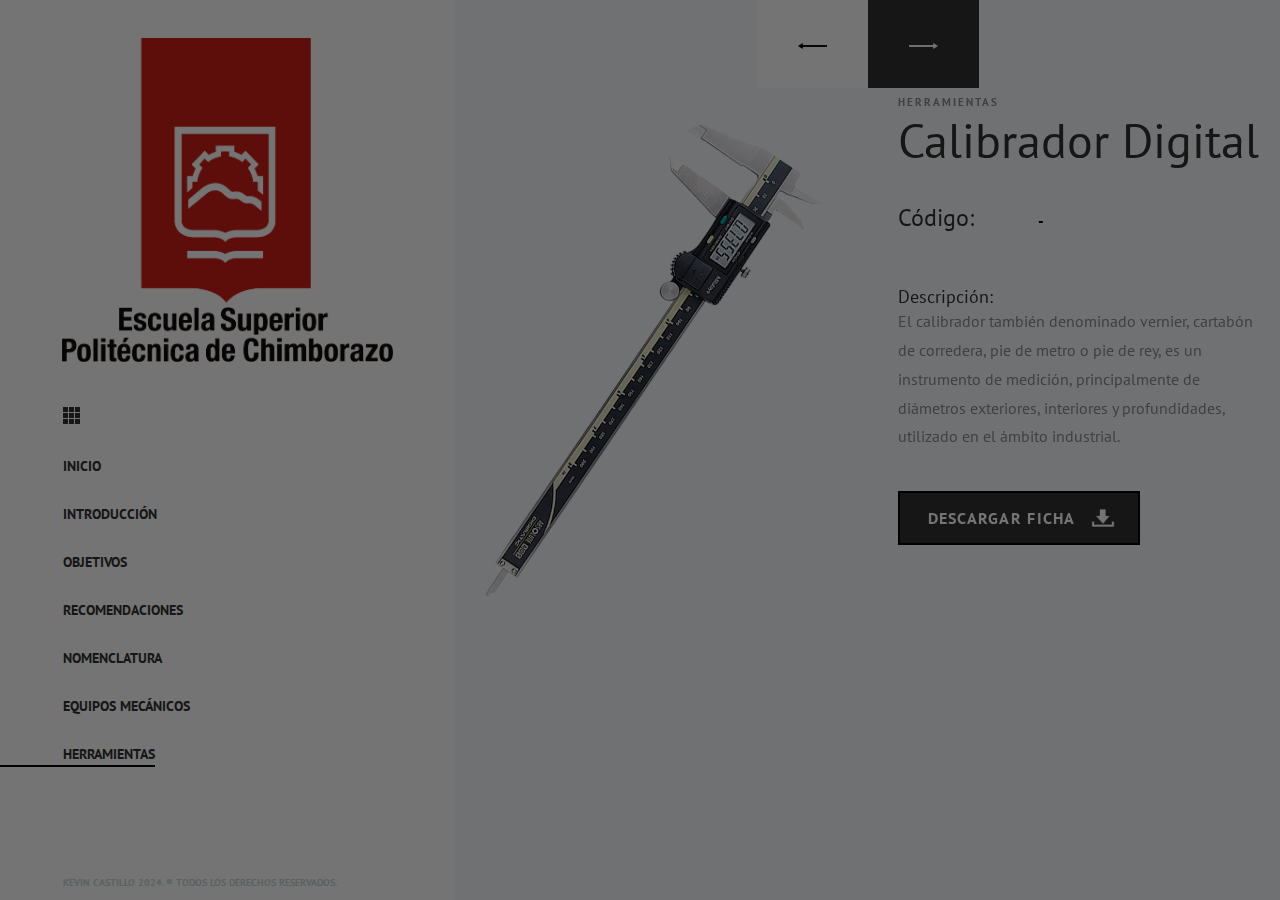
<file: guia-de-operacion.html>
<!DOCTYPE html>
<html lang="zxx">
<head>
	<title>Guía de Operación</title>
	<meta charset="UTF-8">
	<meta name="description" content="Guía de Operación">
	<meta name="keywords" content="Calibrador, Digital, Profundidad, Alturas, Micrómetro, Reloj Comparador, Medidor de Agujeros, Rugosímetro Analógico, Galgas de Radios, Espesores, Compas para Interiores, Regla Sinusoidal, Bloques Patrón">
	<meta name="viewport" content="width=device-width, initial-scale=1.0">
	<!-- Favicon -->
	<link href="img/favicon.ico" rel="shortcut icon"/>

	<!-- Google Font -->
	<link href="https://fonts.googleapis.com/css?family=PT+Sans:400,400i,700,700i" rel="stylesheet">


	<!-- Stylesheets -->
	<link rel="stylesheet" href="css/bootstrap.min.css"/>
	<link rel="stylesheet" href="css/font-awesome.min.css"/>
	<link rel="stylesheet" href="css/owl.carousel.min.css"/>
	<link rel="stylesheet" href="css/animate.css"/>

	<!-- Main Stylesheets -->
	<link rel="stylesheet" href="css/style.css"/>


	<!--[if lt IE 9]>
		  <script src="https://oss.maxcdn.com/html5shiv/3.7.2/html5shiv.min.js"></script>
	  <script src="https://oss.maxcdn.com/respond/1.4.2/respond.min.js"></script>
	<![endif]-->
	<style>
		.site-btn.sb-solid-dark {
			background-image: url("../img/download.png") !important;
			background-size: 20%;
			background-size: 10%;
			background-position-y: center;
		}

		.card-wrap {
            /* width: 300px;
            height: 400px; */
            perspective: 800px;
            position: relative;
        }

        .card {
            width: 100%;
            height: 100%;
            /* background: rgba(128, 128, 128, 0.3); */
			background: #f7f9fb;
            background-blend-mode: luminosity;
            backdrop-filter: blur(45px);
            /* border-radius: 15px; */
            /* box-shadow: 0 10px 20px rgba(0, 0, 0, 0.1); */
            transition: transform 0.2s, box-shadow 0.2s;
			border: 0px;
        }

        .card::before {
            content: "";
            pointer-events: none;
            user-select: none;
            position: absolute;
            inset: 0px;
            border-radius: inherit;
            padding: 1px;
            background: linear-gradient(156.52deg,
                    rgba(255, 255, 255, 0.4) 2.12%,
                    rgba(255, 255, 255, 0.0001) 39%,
                    rgba(255, 255, 255, 0.0001) 54.33%,
                    rgba(255, 255, 255, 0.1) 93.02%);
            mask: linear-gradient(black, black) content-box,
                linear-gradient(black, black);
            -webkit-mask-composite: xor;
            mask-composite: exclude;
        }

        .border-wrap {
            width: 100%;
            height: 100%;
            position: absolute;
            top: 0;
            left: 0;
            border-radius: 15px;
            pointer-events: none;
            transition: background-image 0.2s;
        }

        .content {
            color: #fff;
            height: 100%;
            display: block;
        }

        .content div {
            display: flex;
            flex-direction: column;
            height: 100%;
            padding: 24px;
            position: relative;
        }
	</style>

</head>
<body>
	<!-- Page Preloder -->
	<div id="preloder">
		<div class="loader"></div>
	</div>

	<!-- Top right elements -->
	<div class="spacial-controls" style="z-index: 99999;">
		<div class="nav-switch-warp">
			<div class="nav-switch">
				<div class="ns-bar"></div>
			</div>
		</div>
	</div>
	<!-- Top right elements end -->

	<div class="main-warp">
		<!-- header section -->
		<header class="header-section">
			<div class="header-close">
				<i class="fa fa-times"></i>
			</div>
			<div>
				<a href="" class="site-logo">
					<img src="./img/logo.png" alt="">
				</a>
				<img src="img/menu-icon.png" alt="" class="menu-icon">
				<ul class="main-menu">
					<li><a href="./index.html">Inicio</a></li>
					<li><a href="./introduccion.html">Introducción</a></li>
					<li><a href="./objetivos.html">Objetivos</a></li>
					<li><a href="./recomendaciones.html">Recomendaciones</a></li>
					<li><a href="./nomenclatura.html">Nomenclatura</a></li>
					<li><a href="./equipo-mecanico.html">Equipos Mecánicos</a></li>
					<li class="active"><a href="./herramientas.html">Herramientas</a></li>
				</ul>
			</div>
			<div class="copyright">Kevin Castillo 2024. ® Todos los Derechos Reservados.</div>
		</header>
		<!-- header section end -->

		<!-- Page section -->
		<div class="page-section gallery-single-page">
			<div class="gallery-single-warp">
				<div class="row">
					<div class="col-xl-12 p-0">
						<div class="gallery-single-slider owl-carousel">
							<!-- 1 -->
							<div class="row" data-hash="calibrador_digital">
								<div class="col-xl-6 p-0">
									<div class="card-wrap">
										<div class="card">
											<div class="border-wrap"></div>
											<div class="content">
												<div>
													<img src="img/herramientas/calibrador_digital.PNG" alt="">
												</div>
											</div>
										</div>
									</div>
								</div>
								<div class="col-xl-6 p-0">
									<div class="gallery-single-text">
										<span>Herramientas</span>
										<h2>Calibrador Digital</h2>
										<ul>
											<li><span>Código:</span><b>-</b></li>
										</ul>
										<h5>Descripción:</h5>
										<p>El calibrador también denominado vernier, cartabón de corredera, pie de metro o pie de rey, es un instrumento de medición, principalmente de diámetros exteriores, interiores y profundidades, utilizado en el ámbito industrial.</p>
										<a href="file/herramientas/calibrador_digital/CALIBRADOR_DIGITAL.pdf" download="Ficha - CALIBRADOR DIGITAL.pdf">
											<button class="site-btn sb-solid-dark">Descargar Ficha</button>
										</a>
									</div>
								</div>
							</div>
							<!-- 2 -->
							<div class="row" data-hash="calibrador_digital_de_profundidad">
								<div class="col-xl-6 p-0">
									<div class="card-wrap">
										<div class="card">
											<div class="border-wrap"></div>
											<div class="content">
												<div>
													<img src="img/herramientas/calibrador_digital_de_produnfidad.PNG" alt="">
												</div>
											</div>
										</div>
									</div>
								</div>
								<div class="col-xl-6 p-0">
									<div class="gallery-single-text">
										<span>Herramientas</span>
										<h2>Calibrador Digital de Profundidad</h2>
										<ul>
											<li><span>Código:</span><b>FAME-LMET-CDP 045</b></li>
										</ul>
										<h5>Descripción:</h5>
										<p>Es un tipo de calibre especial que sirve para medir dimensiones de profundidad en piezas pequeñas, que van desde unos pocos centímetros hasta una fracción de milímetro. El calibre de profundidad, al igual que cualquier otro tipo de calibre o pie de rey consta de una regla con una escuadra en un extremo, sobre la cual se desliza otra regla destinada a indicar la medida y puede apreciar longitudes de 1/10, 1/20 o 1/50 de milímetro.</p>
										<a href="file/herramientas/calibrador_digital_de_profundidad/CALIBRADOR_DIGITAL_DE_PROFUNDIDAD.pdf" download="Ficha - CALIBRADOR DIGITAL DE PROFUNDIDAD.pdf">
											<button class="site-btn sb-solid-dark">Descargar Ficha</button>
										</a>
									</div>
								</div>
							</div>
							<!-- 3 -->
							<div class="row" data-hash="calibrador_de_alturas">
								<div class="col-xl-6 p-0">
									<div class="card-wrap">
										<div class="card">
											<div class="border-wrap"></div>
											<div class="content">
												<div>
													<img src="img/herramientas/calibrador_de_alturas.PNG" alt="">
												</div>
											</div>
										</div>
									</div>
								</div>
								<div class="col-xl-6 p-0">
									<div class="gallery-single-text">
										<span>Herramientas</span>
										<h2>Calibrador de Alturas</h2>
										<ul>
											<li><span>Código:</span><b>FAME-LMET - CA 058</b></li>
										</ul>
										<h5>Descripción:</h5>
										<p>El gramil o calibrador de altura con vernier es un instrumento de medición y trazado que se utiliza en los laboratorios de metrología y control de calidad, para realizar todo tipo de trazado en piezas como por ejemplo ejes de simetría, centros para taladros, excesos de mecanizado etc. Consta de una columna principal, que está graduada en centímetros y milímetros, por la que se desliza el calibre trazador que lleva incorporado un vernier de precisión. La punta del calibre es de metal duro.</p>
										<a href="file/herramientas/calibrador_de_alturas/CALIBRADOR_DE_ALTURAS.pdf" download="Ficha - CALIBRADOR DE ALTURAS.pdf">
											<button class="site-btn sb-solid-dark">Descargar Ficha</button>
										</a>
									</div>
								</div>
							</div>
							<!-- 4 -->
							<div class="row" data-hash="micrometro_de_exteriores">
								<div class="col-xl-6 p-0">
									<div class="card-wrap">
										<div class="card">
											<div class="border-wrap"></div>
											<div class="content">
												<div>
													<img src="img/herramientas/micrometro.PNG" alt="">
												</div>
											</div>
										</div>
									</div>
								</div>
								<div class="col-xl-6 p-0">
									<div class="gallery-single-text">
										<span>Herramientas</span>
										<h2>Micrómetro de Exteriores</h2>
										<ul>
											<li><span>Código:</span><b>FAME-LMET-M060</b></li>
										</ul>
										<h5>Descripción:</h5>
										<p>Este instrumento también es denominado tornillo de Palmer, calibre Palmer o simplemente palmer, es un instrumento de medición cuyo nombre deriva etimológicamente de las palabras griegas (micros, 'pequeño') y (metron, 'medición'). Este instrumento de medición cuyo funcionamiento está basado en el tornillo micrométrico y que sirve para medir las dimensiones de un objeto con alta precisión, del orden de centésimas de milímetros (0,01 mm) y de milésimas de milímetros (0,001mm).</p>
										<a href="file/herramientas/micrometro_de_exteriores/MICROMETRO_DE_EXTERIORES.pdf" download="Ficha - MICRÓMETRO DE EXTERIORES.pdf">
											<button class="site-btn sb-solid-dark">Descargar Ficha</button>
										</a>
									</div>
								</div>
							</div>
							<!-- 5 -->
							<div class="row" data-hash="micrometro_digital">
								<div class="col-xl-6 p-0">
									<div class="card-wrap">
										<div class="card">
											<div class="border-wrap"></div>
											<div class="content">
												<div>
													<img src="img/herramientas/micrometro_digital.png" alt="">
												</div>
											</div>
										</div>
									</div>
								</div>
								<div class="col-xl-6 p-0">
									<div class="gallery-single-text">
										<span>Herramientas</span>
										<h2>Micrómetro Digital</h2>
										<ul>
											<li><span>Código:</span><b>FAME-LMET-MD 091</b></li>
										</ul>
										<h5>Descripción:</h5>
										<p>Este instrumento también es denominado tornillo de Palmer, calibre Palmer o simplemente palmer, es un instrumento de medición cuyo nombre deriva etimológicamente de las palabras griegas (micros, 'pequeño') y (metron, 'medición'). <br><br>Este instrumento de medición cuyo funcionamiento está basado en el tornillo micrométrico y que sirve para medir las dimensiones de un objeto con alta precisión, del orden de centésimas de milímetros (0,01 mm) y de milésimas de milímetros (0,001mm).</p>
										<a href="file/herramientas/micrometro_digital/MICROMETRO_DIGITAL.pdf" download="Ficha - MICRÓMETRO DIGITAL.pdf">
											<button class="site-btn sb-solid-dark">Descargar Ficha</button>
										</a>
									</div>
								</div>
							</div>
							<!-- 6 -->
							<div class="row" data-hash="reloj_comparador">
								<div class="col-xl-6 p-0">
									<div class="card-wrap">
										<div class="card">
											<div class="border-wrap"></div>
											<div class="content">
												<div>
													<img src="img/herramientas/reloj_comparador.PNG" alt="">
												</div>
											</div>
										</div>
									</div>
								</div>
								<div class="col-xl-6 p-0">
									<div class="gallery-single-text">
										<span>Herramientas</span>
										<h2>Reloj Comparador</h2>
										<ul>
											<li><span>Código:</span><b>FAME-LMET-RC101</b></li>
										</ul>
										<h5>Descripción:</h5>
										<p>Es un instrumento de medición de dimensiones que se utiliza para comparar cotas mediante la medición indirecta del desplazamiento de una punta de contacto esférica cuando el aparato está fijo en un soporte. <br><br> Consta de un mecanismo de engranajes que amplifica el movimiento del vástago en un movimiento circular de las agujas sobre escalas graduadas circulares que permiten obtener medidas con una precisión de centésimas o milésimas de milímetro (micras).</p>
										<a href="file/herramientas/reloj_comparador/reloj_comparador.pdf" download="Ficha - RELOJ COMPARADOR.pdf">
											<button class="site-btn sb-solid-dark">Descargar Ficha</button>
										</a>
									</div>
								</div>
							</div>
							<!-- 7 -->
							<div class="row" data-hash="medidor_de_agujeros">
								<div class="col-xl-6 p-0">
									<div class="card-wrap">
										<div class="card">
											<div class="border-wrap"></div>
											<div class="content">
												<div>
													<img src="img/herramientas/medidor_de_agujeros.PNG" alt="">
												</div>
											</div>
										</div>
									</div>
								</div>
								<div class="col-xl-6 p-0">
									<div class="gallery-single-text">
										<span>Herramientas</span>
										<h2>Medidor de Agujeros</h2>
										<ul>
											<li><span>Código:</span><b>FAME-LMET-MH 0104</b></li>
										</ul>
										<h5>Descripción:</h5>
										<p>Están diseñados para medir los diámetros de agujeros muy pequeños. El desplazamiento radial de la punta de bola se convierte en un desplazamiento axial de la barra de medición, la cual se muestra en el indicador de carátula. <br><br>Los indicadores de carátula y las cubiertas de protección están disponibles opcionalmente. Algunos indicadores y las cubiertas de protección no se pueden usar con estos medidores de agujeros.</p>
										<a href="file/herramientas/medidor_de_agujeros/MEDIDOR_DE_AGUJEROS.pdf" download="Ficha - MEDIDOR DE AGUJEROS.pdf">
											<button class="site-btn sb-solid-dark">Descargar Ficha</button>
										</a>
									</div>
								</div>
							</div>
							<!-- 8 -->
							<div class="row" data-hash="rugosimetro_analogico">
								<div class="col-xl-6 p-0">
									<div class="card-wrap">
										<div class="card">
											<div class="border-wrap"></div>
											<div class="content">
												<div>
													<img src="img/herramientas/rugisometro_analogico.PNG" alt="">
												</div>
											</div>
										</div>
									</div>
								</div>
								<div class="col-xl-6 p-0">
									<div class="gallery-single-text">
										<span>Herramientas</span>
										<h2>Rugosímetro Analógico</h2>
										<ul>
											<li><span>Código:</span><b>FAME-LMET-RA 113</b></li>
										</ul>
										<h5>Descripción:</h5>
										<p>El rugosímetro en superficies es un dispositivo pequeño, ligero con un manejo muy sencillo. A pesar de que el rugosímetro en superficies funciona a un nivel muy complejo y elaborado, los resultados de medición se pueden obtener de una manera muy fácil y cómoda. Gracias a su alta resistencia el rugosímetro en superficies tiene una larga vida útil. Es un medidor portátil para determinar, con un único dispositivo, la profundidad de rugosidad es un término de la física de superficie, que define la desigualdad de la superficie.</p>
										<a href="file/herramientas/rugosimetro_analogico/RUGOSIMETRO_ANALOGICO.pdf" download="Ficha - RUGOSÍMETRO ANALÓGICO.pdf">
											<button class="site-btn sb-solid-dark">Descargar Ficha</button>
										</a>
									</div>
								</div>
							</div>
							<!-- 9 -->
							<div class="row" data-hash="galgas_de_radios">
								<div class="col-xl-6 p-0">
									<div class="card-wrap">
										<div class="card">
											<div class="border-wrap"></div>
											<div class="content">
												<div>
													<img src="img/herramientas/galgas_de_radio.PNG" alt="">
												</div>
											</div>
										</div>
									</div>
								</div>
								<div class="col-xl-6 p-0">
									<div class="gallery-single-text">
										<span>Herramientas</span>
										<h2>Galgas de Radios</h2>
										<ul>
											<li><span>Código:</span><b>FAME-LMET-GR0117</b></li>
										</ul>
										<h5>Descripción:</h5>
										<p>Se llama galga o calibre fijo o "feeler" a los elementos que se utilizan en el mecanizado de piezas para la verificación de las cotas con tolerancias estrechas cuando se trata de la verificación de piezas en serie. La galga también es una unidad de medida, ésta es utilizada para indicar el grosor (espesor) de materiales muy delgados o extremadamente finos; la galga se define como el grosor de un objeto expresado en micras multiplicado por 4.</p>
										<a href="file/herramientas/galgas_de_radios/GALGAS_DE_RADIOS.pdf" download="Ficha - GALGAS DE RADIOS.pdf">
											<button class="site-btn sb-solid-dark">Descargar Ficha</button>
										</a>
									</div>
								</div>
							</div>
							<!-- 10 -->
							<div class="row" data-hash="galgas_de_espesores">
								<div class="col-xl-6 p-0">
									<div class="card-wrap">
										<div class="card">
											<div class="border-wrap"></div>
											<div class="content">
												<div>
													<img src="img/herramientas/galgas_espesor.PNG" alt="">
												</div>
											</div>
										</div>
									</div>
								</div>
								<div class="col-xl-6 p-0">
									<div class="gallery-single-text">
										<span>Herramientas</span>
										<h2>Galgas de Espesores</h2>
										<ul>
											<li><span>Código:</span><b>FAME-LMET-GE 124</b></li>
										</ul>
										<h5>Descripción:</h5>
										<p>Las galgas que son calibres fijos no siempre indican su medición y pueden ser meras réplicas de la pieza modelo, lo cual las abarata, así algunas sirven sólo para establecer un patrón, con el que se compara la pieza para establecer su validez; están formadas por un mango de sujeción y dos elementos de medida, donde una medida corresponde al valor máximo de la cota a medir, y se llama «NO PASA» (en inglés «NOT GO»), y la otra medida corresponde al valor mínimo de la cota a medir, y se llama «PASA» («GO»).</p>
										<a href="file/herramientas/galgas_de_espesores/GALGAS_DE_ESPESORES.pdf" download="Ficha - GALGAS DE ESPESORES.pdf">
											<button class="site-btn sb-solid-dark">Descargar Ficha</button>
										</a>
									</div>
								</div>
							</div>
							<!-- 11 -->
							<div class="row" data-hash="compas_para_interiores">
								<div class="col-xl-6 p-0">
									<div class="card-wrap">
										<div class="card">
											<div class="border-wrap"></div>
											<div class="content">
												<div>
													<img src="img/herramientas/compas_para_interiores.png" alt="">
												</div>
											</div>
										</div>
									</div>
								</div>
								<div class="col-xl-6 p-0">
									<div class="gallery-single-text">
										<span>Herramientas</span>
										<h2>Compas para Interiores</h2>
										<ul>
											<li><span>Código:</span><b>FAME-LMET-CI 136</b></li>
										</ul>
										<h5>Descripción:</h5>
										<p>De la misma forma en que se utiliza el compás de exteriores en el maquinado de pieza tanto de madera como metálicas, el compás de interiores permite la verificación del torneado de piezas huecas de difícil acceso para un calibrador vernier.</p>
										<a href="file/herramientas/compas_para_interiores/COMPAS_PARA_INTERIORES.pdf" download="Ficha - COMPAS PARA INTERIORES.pdf">
											<button class="site-btn sb-solid-dark">Descargar Ficha</button>
										</a>
									</div>
								</div>
							</div>
							<!-- 12 -->
							<div class="row" data-hash="regla_sinusoidal">
								<div class="col-xl-6 p-0">
									<div class="card-wrap">
										<div class="card">
											<div class="border-wrap"></div>
											<div class="content">
												<div>
													<img src="img/herramientas/regla_sinusoidal.png" alt="">
												</div>
											</div>
										</div>
									</div>
								</div>
								<div class="col-xl-6 p-0">
									<div class="gallery-single-text">
										<span>Herramientas</span>
										<h2>Regla Sinusoidal</h2>
										<ul>
											<li><span>Código:</span><b>FAME-LMET - RS 179</b></li>
										</ul>
										<h5>Descripción:</h5>
										<p>La regla sinusoidal está hecha de acero de aleación endurecido y sirve como un dispositivo de ajuste de ángulo basado en el principio de seno. El paralelismo es de 2.5 µm y la precisión es de 2 µm. La distancia del centro del rodillo es de 100/200 mm según el modelo. Se puede crear un plano de referencia de ángulo con una regla sinusal junto con bloques de calibre. Aquí debe trabajar con una placa de medición / placa Granti para lograr un rango de ajuste de 0-60 grados. Distancia de soporte 100 mm, paralelismo 2.5 µm, precisión 2 µm. Distancia de soporte 200 mm, paralelismo 2.5 µm, precisión 4 µm.</p>
										<a href="file/herramientas/regla_sinusoidal/REGLA_SINUSOIDAL.pdf" download="Ficha - REGLA SINUSOIDAL.pdf">
											<button class="site-btn sb-solid-dark">Descargar Ficha</button>
										</a>
									</div>
								</div>
							</div>
							<!-- 13 -->
							<div class="row" data-hash="bloques_patron">
								<div class="col-xl-6 p-0">
									<div class="card-wrap">
										<div class="card">
											<div class="border-wrap"></div>
											<div class="content">
												<div>
													<img src="img/herramientas/bloques_patron.png" alt="">
												</div>
											</div>
										</div>
									</div>
								</div>
								<div class="col-xl-6 p-0">
									<div class="gallery-single-text">
										<span>Herramientas</span>
										<h2>Bloques Patrón</h2>
										<ul>
											<li><span>Código:</span><b>FAME-LMET-BP 181</b></li>
										</ul>
										<h5>Descripción:</h5>
										<p>Los bloques patrón, calas o galgas patrón, bloques patrón longitudinales (BPL) o bloques Johansson -en honor a su inventor- son piezas macizas en forma de paralelepípedo, en las que dos de sus caras paralelas (o caras de medida) presentan un finísimo pulido especular que asegura excepcional paralelismo y planitud, pudiendo materializar una longitud determinada con elevada precisión.</p>
										<a href="file/herramientas/bloques_patron/BLOQUES_PATRON.pdf" download="Ficha - REGLA SINUSOIDAL.pdf">
											<button class="site-btn sb-solid-dark">Descargar Ficha</button>
										</a>
									</div>
								</div>
							</div>
						</div>
					</div>
				</div>
			</div>
		</div>
		<!-- Page section end-->
	</div>


	<!--====== Javascripts & Jquery ======-->
	<script src="js/jquery-3.2.1.min.js"></script>
	<script src="js/bootstrap.min.js"></script>
	<script src="js/owl.carousel.min.js"></script>
	<script src="js/jquery.nicescroll.min.js"></script>
	<script src="js/isotope.pkgd.min.js"></script>
	<script src="js/imagesloaded.pkgd.min.js"></script>
	<script src="js/circle-progress.min.js"></script>
	<script src="js/main.js"></script>

	<script>
		$(document).ready(function () {
			const cardWrap = $('.card-wrap');
			const card = $('.card');
			const borderWrap = $('.border-wrap');
			let cardBounds = null;

			function onMouseEnter() {
				cardBounds = cardWrap[0].getBoundingClientRect();
				$(document).on('mousemove', rotateToMouse);
			}

			function onMouseLeave() {
				$(document).off('mousemove', rotateToMouse);
				card.css('transform', '');
				borderWrap.css('background-image', '');
			}

			function rotateToMouse(e) {
				if (!cardBounds) return;

				const mouseX = e.clientX;
				const mouseY = e.clientY;
				const leftX = mouseX - cardBounds.left;
				const topY = mouseY - cardBounds.top;
				const center = {
				x: leftX - cardBounds.width / 2,
				y: topY - cardBounds.height / 2,
				};
				const distance = Math.sqrt(center.x ** 2 + center.y ** 2);

				card.css('transform', `
					scale3d(1.0, 1.0, 1.0)
					perspective(800px)
					rotate3d(
					${-center.y / 100},
					${center.x / 100},
					0,
					${Math.log(distance) * 0.8}deg
					)
				`);

				borderWrap.css('background-image', `
					radial-gradient(
					circle at
					${center.x * 2 + cardBounds.width / 2 - 30}px
					${center.y * 2 + cardBounds.height / 2 - 30}px,
					#f7f9fb,
					#f7f9fb
					)
				`);
			}

			cardWrap.on('mouseenter', onMouseEnter);
			cardWrap.on('mouseleave', onMouseLeave);
			});
	</script>

	</body>
</html>
</file>
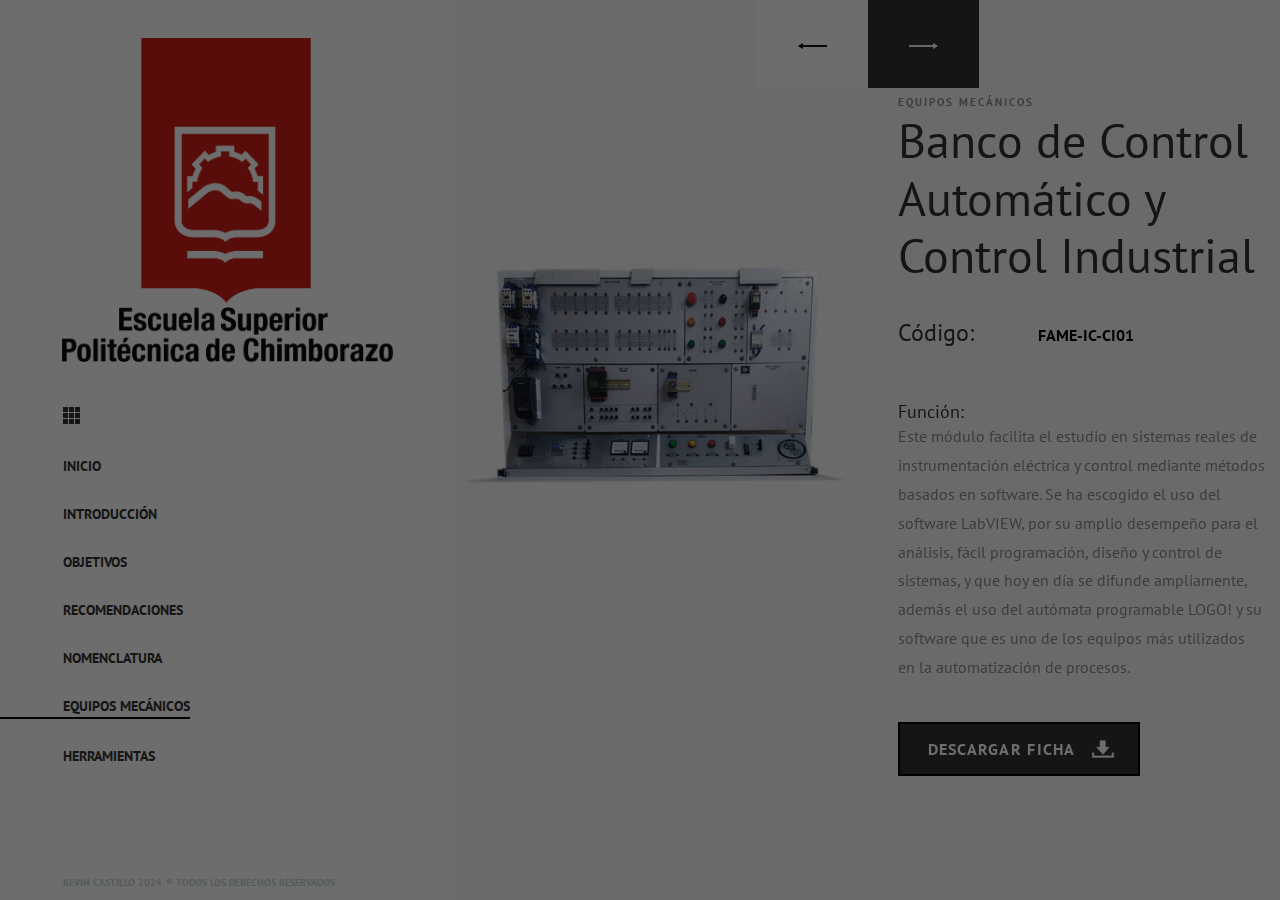
<file: guia-de-procesos.html>
<!DOCTYPE html>
<html lang="zxx">
<head>
	<title>Guía de Procesos</title>
	<meta charset="UTF-8">
	<meta name="description" content="Guía de Procesos">
	<meta name="keywords" content="Banco, Presión Negativa, Control Automático, Control Industrial, Deshidratador de Alimentos, Pruebas de Caudal">
	<meta name="viewport" content="width=device-width, initial-scale=1.0">
	<!-- Favicon -->
	<link href="img/favicon.ico" rel="shortcut icon"/>

	<!-- Google Font -->
	<link href="https://fonts.googleapis.com/css?family=PT+Sans:400,400i,700,700i" rel="stylesheet">


	<!-- Stylesheets -->
	<link rel="stylesheet" href="css/bootstrap.min.css"/>
	<link rel="stylesheet" href="css/font-awesome.min.css"/>
	<link rel="stylesheet" href="css/owl.carousel.min.css"/>
	<link rel="stylesheet" href="css/animate.css"/>

	<!-- Magnific Popup core CSS file -->
	<link rel="stylesheet" href="css/magnific-popup.css">

	<!-- Main Stylesheets -->
	<link rel="stylesheet" href="css/style.css"/>


	<!--[if lt IE 9]>
		  <script src="https://oss.maxcdn.com/html5shiv/3.7.2/html5shiv.min.js"></script>
	  <script src="https://oss.maxcdn.com/respond/1.4.2/respond.min.js"></script>
	<![endif]-->
	<style>
		.site-btn.sb-solid-dark {
			background-image: url("../img/download.png") !important;
			background-size: 20%;
			background-size: 10%;
			background-position-y: center;
		}
		.site-btn.sb-solid-dark-play {
			background-image: url("../img/play.png") !important;
			background-size: 20%;
			background-size: 10%;
			background-position-y: center;
		}
		/* Popup with video or map */
		.mfp-fade.mfp-bg {
			opacity: 0;
			-webkit-transition: all 0.15s ease-out; 
			-moz-transition: all 0.15s ease-out; 
			transition: all 0.15s ease-out;
		}
		.mfp-fade.mfp-bg.mfp-ready {
			opacity: 0.8;
		}
		.mfp-fade.mfp-bg.mfp-removing {
			opacity: 0;
		}
		.mfp-fade.mfp-wrap .mfp-content {
			opacity: 0;
			-webkit-transition: all 0.15s ease-out; 
			-moz-transition: all 0.15s ease-out; 
			transition: all 0.15s ease-out;
		}
		.mfp-fade.mfp-wrap.mfp-ready .mfp-content {
			opacity: 1;
		}
		.mfp-fade.mfp-wrap.mfp-removing .mfp-content {
			opacity: 0;
		}
	</style>

</head>
<body>
	<!-- Page Preloder -->
	<div id="preloder">
		<div class="loader"></div>
	</div>

	<!-- Top right elements -->
	<div class="spacial-controls" style="z-index: 99999;">
		<div class="nav-switch-warp">
			<div class="nav-switch">
				<div class="ns-bar"></div>
			</div>
		</div>
	</div>
	<!-- Top right elements end -->

	<div class="main-warp">
		<!-- header section -->
		<header class="header-section">
			<div class="header-close">
				<i class="fa fa-times"></i>
			</div>
			<div>
				<a href="" class="site-logo">
					<img src="./img/logo.png" alt="">
				</a>
				<img src="img/menu-icon.png" alt="" class="menu-icon">
				<ul class="main-menu">
					<li><a href="./index.html">Inicio</a></li>
					<li><a href="./introduccion.html">Introducción</a></li>
					<li><a href="./objetivos.html">Objetivos</a></li>
					<li><a href="./recomendaciones.html">Recomendaciones</a></li>
					<li><a href="./nomenclatura.html">Nomenclatura</a></li>
					<li class="active"><a href="./equipo-mecanico.html">Equipos Mecánicos</a></li>
					<li><a href="./herramientas.html">Herramientas</a></li>
				</ul>
			</div>
			<div class="copyright">Kevin Castillo 2024. ® Todos los Derechos Reservados.</div>
		</header>
		<!-- header section end -->

		<!-- Page section -->
		<div class="page-section gallery-single-page">
			<div class="gallery-single-warp">
				<div class="row">
					<div class="col-xl-12 p-0">
						<div class="gallery-single-slider owl-carousel">
							<!-- 1 -->
							<div class="row" data-hash="banco_de_control_automatico_y_control_industrial">
								<div class="col-xl-6 p-0">
									<img src="img/equipos-mecanicos/banco_de_control_automatico_y_control_industrial.png" alt="">
								</div>
								<div class="col-xl-6 p-0">
									<div class="gallery-single-text">
										<span>Equipos Mecánicos</span>
										<h2>Banco de Control Automático y Control Industrial</h2>
										<ul>
											<li><span>Código:</span><b>FAME-IC-CI01</b></li>
										</ul>
										<h5>Función:</h5>
										<p>Este módulo facilita el estudio en sistemas reales de instrumentación eléctrica y control mediante métodos basados en software. Se ha escogido el uso del software LabVIEW, por su amplio desempeño para el análisis, fácil programación, diseño y control de sistemas, y que hoy en día se difunde ampliamente, además el uso del autómata programable LOGO! y su software que es uno de los equipos más utilizados en la automatización de procesos.</p>
										<a href="file/equipos_mecanicos/banco_de_control_automatico_y_control_industrial/BANCO_DE_CONTROL_AUTOMATICO_Y_CONTROL_INDUSTRIAL.pdf" download="Ficha - BANCO DE CONTROL AUTOMATICO Y CONTROL INDUSTRIAL.pdf">
											<button class="site-btn sb-solid-dark">Descargar Ficha</button>
										</a>
									</div>
								</div>
							</div>
							<!-- 2 -->
							<div class="row" data-hash="horno_tostador">
								<div class="col-xl-6 p-0">
									<img src="img/equipos-mecanicos/horno_tostador.png" alt="">
								</div>
								<div class="col-xl-6 p-0">
									<div class="gallery-single-text">
										<span>Equipos Mecánicos</span>
										<h2>Horno Tostador</h2>
										<ul>
											<li><span>Código:</span><b>FAME-IC-HT01</b></li>
										</ul>
										<h5>Función:</h5>
										<p>Un horno tostador de café, cacao o maní tiene la función de aplicar calor de manera controlada para modificar las propiedades físicas y químicas de estos alimentos, logrando su característico aroma y sabor.</p>
										<a href="file/equipos_mecanicos/horno_tostador/HORNO_TOSTADOR.pdf" download="Ficha - HORNO TOSTADOR.pdf">
											<button class="site-btn sb-solid-dark">Descargar Ficha</button>
										</a>
									</div>
								</div>
							</div>
							<!-- 3 -->
							<div class="row" data-hash="banco_de_laboratorio_para_realizar_pruebas_de_caudal">
								<div class="col-xl-6 p-0">
									<img src="img/equipos-mecanicos/banco_de_laboratorio_para_hacer_pruebas_de_caudal.png" alt="">
								</div>
								<div class="col-xl-6 p-0">
									<div class="gallery-single-text">
										<span>Equipos Mecánicos</span>
										<h2>Banco de Laboratorio para Realizar Pruebas de Caudal</h2>
										<ul>
											<li><span>Código:</span><b>FAME-IC-PC01</b></li>
										</ul>
										<h5>Función:</h5>
										<p>El Banco de pruebas de caudal utiliza un flujo de agua recirculada por una bomba centrífuga y flujo de aire circulado por un compresor; existen estos dos flujos debido a que se tiene medidores volumétricos y másicos. El beneficio para los estudiantes ya que los componentes del banco, son de uso normal en procesos industriales y esto permitirá una excelente posibilidad de familiarización del estudiante con los sistemas de medición industriales.</p>
										<a href="file/equipos_mecanicos/banco_de_laboratorio_para_realizar_pruebas_de_caudal/BANCO_DE_LABORATORIO_PARA_REALIZAR_PRUEBAS_DE_CAUDAL.pdf" download="Ficha - BANCO DE LABORATORIO PARA REALIZAR PRUEBAS DE CAUDAL.pdf">
											<button class="site-btn sb-solid-dark">Descargar Ficha</button>
										</a>
									</div>
								</div>
							</div>
							<!-- 4 -->
							<div class="row" data-hash="banco_medidor_de_nivel_de_agua">
								<div class="col-xl-6 p-0">
									<img src="img/equipos-mecanicos/banco_medidor_de_nivel_de_agua.png" alt="">
								</div>
								<div class="col-xl-6 p-0">
									<div class="gallery-single-text">
										<span>Equipos Mecánicos</span>
										<h2>Banco Medidor de Nivel de Agua</h2>
										<ul>
											<li><span>Código:</span><b>FAME-IC-BMNA01</b></li>
										</ul>
										<h5>Función:</h5>
										<p>Este banco es ideal para aplicaciones en donde se requiere monitorear y controlar el nivel de agua de forma precisa y confiable, optimizando tanto el consumo de agua como la eficiencia de los procesos de llenado y vaciado.</p>
										<a href="file/equipos_mecanicos/banco_medidor_de_nivel_de_agua/BANCO_MEDIDOR_DE_NIVEL_DE_AGUA.pdf" download="Ficha - BANCO MEDIDOR DE NIVEL DE AGUA.pdf">
											<button class="site-btn sb-solid-dark">Descargar Ficha</button>
										</a>
									</div>
								</div>
							</div>
							<!-- 5 -->
							<div class="row" data-hash="deshidratador_de_alimentos">
								<div class="col-xl-6 p-0">
									<img src="img/equipos-mecanicos/deshidratador_de_alimentos.png" alt="">
								</div>
								<div class="col-xl-6 p-0">
									<div class="gallery-single-text">
										<span>Equipos Mecánicos</span>
										<h2>Deshidratador de Alimentos</h2>
										<ul>
											<li><span>Código:</span><b>FAME-IC-DH01</b></li>
										</ul>
										<h5>Función:</h5>
										<p>Máquina mediante la aplicación del control se obtienen la deshidratación de productos debidamente tratados sin cambiar sus propiedades organolépticas.</p>
										<a href="file/equipos_mecanicos/deshidratador_de_alimentos/DESHIDRATADOR_DE_ALIMENTOS.pdf" download="Ficha - DESHIDRATADOR DE ALIMENTOS.pdf">
											<button class="site-btn sb-solid-dark">Descargar Ficha</button>
										</a>
										<br><br>
										<a class="popup-video" href="video/deshidratador_de_alimentos.mp4">
											<button class="site-btn sb-solid-dark-play">Video</button>
										</a>
									</div>
								</div>
							</div>
							<!-- 6 -->
							<div class="row" data-hash="minicongelador">
								<div class="col-xl-6 p-0">
									<img src="img/equipos-mecanicos/minicongelador.png" alt="">
								</div>
								<div class="col-xl-6 p-0">
									<div class="gallery-single-text">
										<span>Equipos Mecánicos</span>
										<h2>Minicongelador</h2>
										<ul>
											<li><span>Código:</span><b>FAME-IC-MC01</b></li>
										</ul>
										<h5>Función:</h5>
										<p>Al tener control digital, este nos permite programar y ajustar la temperatura para adaptarse a diferentes necesidades de almacenamiento, lo que lo hace muy versátil en aplicaciones tanto comerciales como industriales.</p>
										<a href="file/equipos_mecanicos/minicongelador/MINICONGELADOR.pdf" download="Ficha - MINICONGELADOR.pdf">
											<button class="site-btn sb-solid-dark">Descargar Ficha</button>
										</a>
										<br><br>
										<a class="popup-video" href="video/minicongelador.mp4">
											<button class="site-btn sb-solid-dark-play">Video</button>
										</a>
									</div>
								</div>
							</div>
						</div>
					</div>
				</div>
			</div>
		</div>
		<!-- Page section end-->
	</div>

	<!-- Search model -->
	<div class="search-model">
		<div class="h-100 d-flex align-items-center justify-content-center">
			<div class="search-close-switch">x</div>
			<form class="search-moderl-form">
				<input type="text" id="search-input" placeholder="Search here.....">
			</form>
		</div>
	</div>
	<!-- Search model end -->


	<!--====== Javascripts & Jquery ======-->
	<script src="js/jquery-3.2.1.min.js"></script>
	<script src="js/bootstrap.min.js"></script>
	<script src="js/owl.carousel.min.js"></script>
	<script src="js/jquery.nicescroll.min.js"></script>
	<script src="js/isotope.pkgd.min.js"></script>
	<script src="js/imagesloaded.pkgd.min.js"></script>
	<script src="js/circle-progress.min.js"></script>
	<script src="js/jquery.magnific-popup.js"></script>
	<script src="js/main.js"></script>

	<script>
		$(document).ready(function() {
			$('.popup-video').magnificPopup({
				disableOn: 700,
				type: 'iframe',
				mainClass: 'mfp-fade',
				removalDelay: 160,
				preloader: false,

				fixedContentPos: false
			});
		});
	</script>

	</body>
</html>
</file>
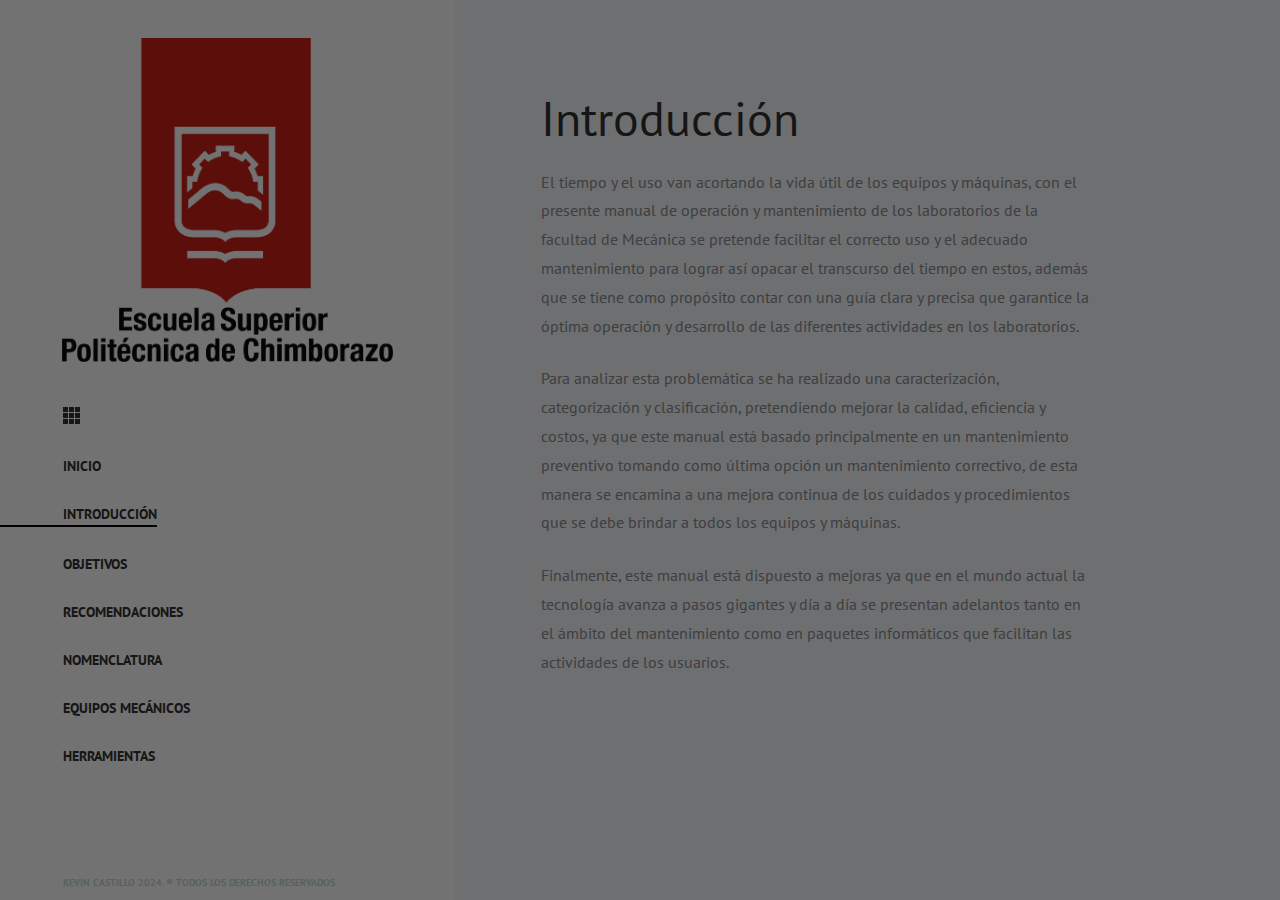
<file: introduccion.html>
<!DOCTYPE html>
<html lang="zxx">
<head>
	<title>Introducción</title>
	<meta charset="UTF-8">
	<meta name="description" content="Introducción">
	<meta name="keywords" content="Laboratorio, Instrumentación, Control, Metrología">
	<meta name="viewport" content="width=device-width, initial-scale=1.0">
	<!-- Favicon -->
	<link href="img/favicon.ico" rel="shortcut icon"/>

	<!-- Google Font -->
	<link href="https://fonts.googleapis.com/css?family=PT+Sans:400,400i,700,700i" rel="stylesheet">


	<!-- Stylesheets -->
	<link rel="stylesheet" href="css/bootstrap.min.css"/>
	<link rel="stylesheet" href="css/font-awesome.min.css"/>
	<link rel="stylesheet" href="css/owl.carousel.min.css"/>
	<link rel="stylesheet" href="css/animate.css"/>

	<!-- Main Stylesheets -->
	<link rel="stylesheet" href="css/style.css"/>


	<!--[if lt IE 9]>
		  <script src="https://oss.maxcdn.com/html5shiv/3.7.2/html5shiv.min.js"></script>
	  <script src="https://oss.maxcdn.com/respond/1.4.2/respond.min.js"></script>
	<![endif]-->

</head>
<body>
	<!-- Page Preloder -->
	<div id="preloder">
		<div class="loader"></div>
	</div>

	<!-- Top right elements -->
	<div class="spacial-controls">
		<div class="nav-switch-warp">
			<div class="nav-switch">
				<div class="ns-bar"></div>
			</div>
		</div>
	</div>
	<!-- Top right elements end -->

	<div class="main-warp">
		<!-- header section -->
		<header class="header-section">
			<div class="header-close">
				<i class="fa fa-times"></i>
			</div>
			<div>
				<a href="" class="site-logo">
					<img src="./img/logo.png" alt="">
				</a>
				<img src="img/menu-icon.png" alt="" class="menu-icon">
				<ul class="main-menu">
					<li><a href="./index.html">Inicio</a></li>
					<li class="active"><a href="./introduccion.html">Introducción</a></li>
					<li><a href="./objetivos.html">Objetivos</a></li>
					<li><a href="./recomendaciones.html">Recomendaciones</a></li>
					<li><a href="./nomenclatura.html">Nomenclatura</a></li>
					<li><a href="./equipo-mecanico.html">Equipos Mecánicos</a></li>
					<li><a href="./herramientas.html">Herramientas</a></li>
				</ul>
			</div>
			<div class="copyright">Kevin Castillo 2024. ® Todos los Derechos Reservados.</div>
		</header>
		<!-- header section end -->


		<!-- Page section -->
		<div class="page-section blog-page">
			<div class="blog-warp">
				<div class="blog-track">
					<div class="blog-post">
						<h2 class="post-title">Introducción</h2>
						<p>
							El tiempo y el uso van acortando la vida útil de los equipos y máquinas, con el presente manual de operación y mantenimiento de los laboratorios de la facultad de Mecánica se pretende facilitar el correcto uso y el adecuado mantenimiento para lograr así opacar el transcurso del tiempo en estos, además que se tiene como propósito contar con una guía clara y precisa que garantice la óptima operación y desarrollo de las diferentes actividades en los laboratorios.
						</p>
						<br>
						<p>
							Para analizar esta problemática se ha realizado una caracterización, categorización y clasificación, pretendiendo mejorar la calidad, eficiencia y costos, ya que este manual está basado principalmente en un mantenimiento preventivo tomando como última opción un mantenimiento correctivo, de esta manera se encamina a una mejora continua de los cuidados y procedimientos que se debe brindar a todos los equipos y máquinas.
						</p>
						<br>
						<p>
							Finalmente, este manual está dispuesto a mejoras ya que en el mundo actual la tecnología avanza a pasos gigantes y día a día se presentan adelantos tanto en el ámbito del mantenimiento como en paquetes informáticos que facilitan las actividades de los usuarios.
						</p>
					</div>
				</div>
			</div>
		</div>
		<!-- Page section end-->
	</div>


	<!--====== Javascripts & Jquery ======-->
	<script src="js/jquery-3.2.1.min.js"></script>
	<script src="js/bootstrap.min.js"></script>
	<script src="js/owl.carousel.min.js"></script>
	<script src="js/jquery.nicescroll.min.js"></script>
	<script src="js/isotope.pkgd.min.js"></script>
	<script src="js/imagesloaded.pkgd.min.js"></script>
	<script src="js/circle-progress.min.js"></script>
	<script src="js/main.js"></script>

	</body>
</html>
</file>
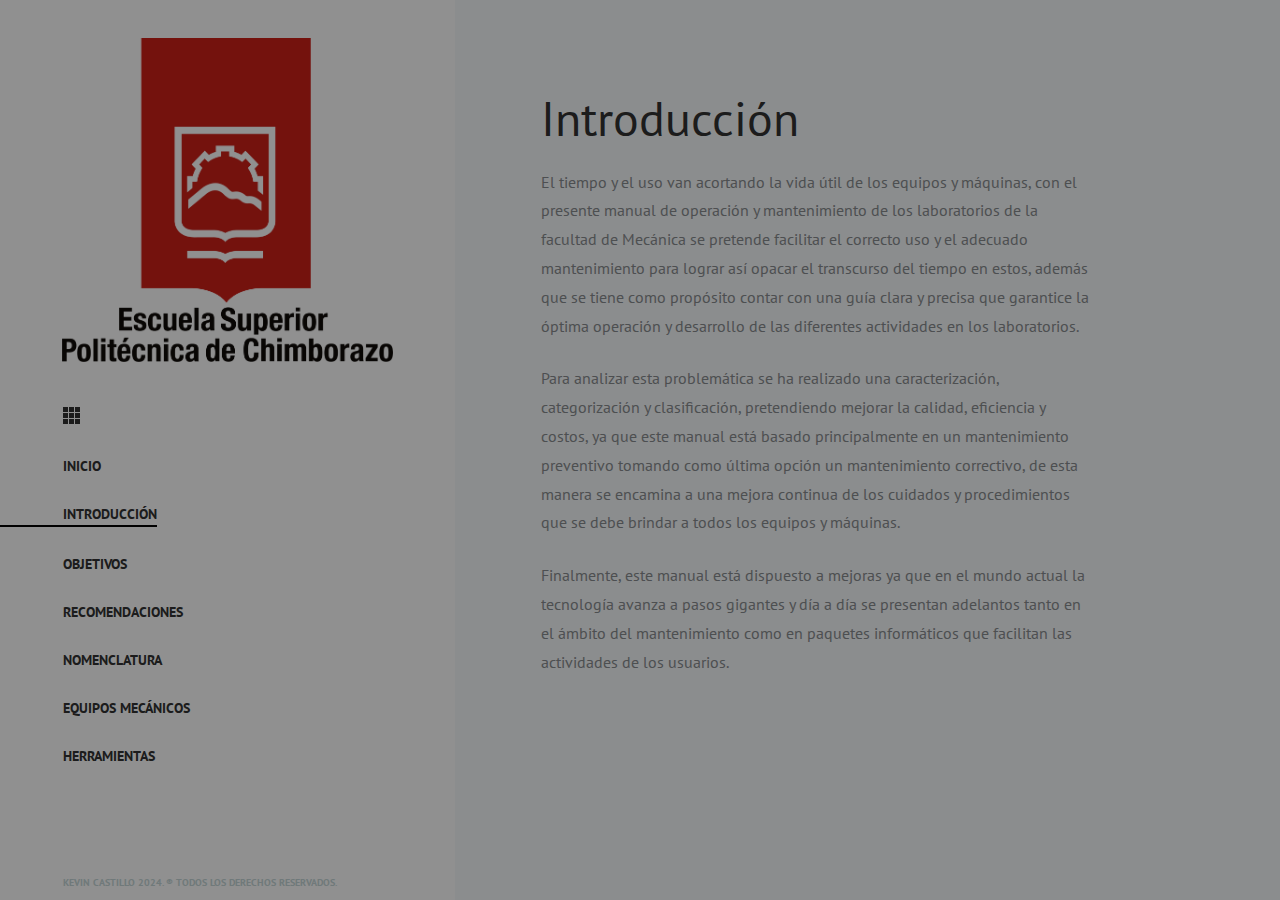
<file: introducion.html>
<!DOCTYPE html>
<html lang="zxx">
<head>
	<title>Photo Gallery HTML Template</title>
	<meta charset="UTF-8">
	<meta name="description" content="Photo Gallery HTML Template">
	<meta name="keywords" content="endGam,gGaming, magazine, html">
	<meta name="viewport" content="width=device-width, initial-scale=1.0">
	<!-- Favicon -->
	<link href="img/favicon.ico" rel="shortcut icon"/>

	<!-- Google Font -->
	<link href="https://fonts.googleapis.com/css?family=PT+Sans:400,400i,700,700i" rel="stylesheet">


	<!-- Stylesheets -->
	<link rel="stylesheet" href="css/bootstrap.min.css"/>
	<link rel="stylesheet" href="css/font-awesome.min.css"/>
	<link rel="stylesheet" href="css/owl.carousel.min.css"/>
	<link rel="stylesheet" href="css/animate.css"/>

	<!-- Main Stylesheets -->
	<link rel="stylesheet" href="css/style.css"/>


	<!--[if lt IE 9]>
		  <script src="https://oss.maxcdn.com/html5shiv/3.7.2/html5shiv.min.js"></script>
	  <script src="https://oss.maxcdn.com/respond/1.4.2/respond.min.js"></script>
	<![endif]-->

</head>
<body>
	<!-- Page Preloder -->
	<div id="preloder">
		<div class="loader"></div>
	</div>

	<!-- Top right elements -->
	<div class="spacial-controls">
		<div class="nav-switch-warp">
			<div class="nav-switch">
				<div class="ns-bar"></div>
			</div>
		</div>
	</div>
	<!-- Top right elements end -->

	<div class="main-warp">
		<!-- header section -->
		<header class="header-section">
			<div class="header-close">
				<i class="fa fa-times"></i>
			</div>
			<div>
				<a href="" class="site-logo">
					<img src="./img/logo.png" alt="">
				</a>
				<img src="img/menu-icon.png" alt="" class="menu-icon">
				<ul class="main-menu">
					<li><a href="./index.html">Inicio</a></li>
					<li class="active"><a href="./introducion.html">Introducción</a></li>
					<li><a href="./objetivos.html">Objetivos</a></li>
					<li><a href="./recomendaciones.html">Recomendaciones</a></li>
					<li><a href="./nomenclatura.html">Nomenclatura</a></li>
					<li><a href="./equipo-mecanico.html">Equipos Mecánicos</a></li>
					<li><a href="./herramientas.html">Herramientas</a></li>
				</ul>
			</div>
			<div class="copyright">Kevin Castillo 2024. ® Todos los Derechos Reservados.</div>
		</header>
		<!-- header section end -->


		<!-- Page section -->
		<div class="page-section blog-page">
			<div class="blog-warp">
				<div class="blog-track">
					<div class="blog-post">
						<h2 class="post-title">Introducción</h2>
						<p>
							El tiempo y el uso van acortando la vida útil de los equipos y máquinas, con el presente manual de operación y mantenimiento de los laboratorios de la facultad de Mecánica se pretende facilitar el correcto uso y el adecuado mantenimiento para lograr así opacar el transcurso del tiempo en estos, además que se tiene como propósito contar con una guía clara y precisa que garantice la óptima operación y desarrollo de las diferentes actividades en los laboratorios.
						</p>
						<br>
						<p>
							Para analizar esta problemática se ha realizado una caracterización, categorización y clasificación, pretendiendo mejorar la calidad, eficiencia y costos, ya que este manual está basado principalmente en un mantenimiento preventivo tomando como última opción un mantenimiento correctivo, de esta manera se encamina a una mejora continua de los cuidados y procedimientos que se debe brindar a todos los equipos y máquinas.
						</p>
						<br>
						<p>
							Finalmente, este manual está dispuesto a mejoras ya que en el mundo actual la tecnología avanza a pasos gigantes y día a día se presentan adelantos tanto en el ámbito del mantenimiento como en paquetes informáticos que facilitan las actividades de los usuarios.
						</p>
					</div>
				</div>
			</div>
		</div>
		<!-- Page section end-->
	</div>


	<!--====== Javascripts & Jquery ======-->
	<script src="js/jquery-3.2.1.min.js"></script>
	<script src="js/bootstrap.min.js"></script>
	<script src="js/owl.carousel.min.js"></script>
	<script src="js/jquery.nicescroll.min.js"></script>
	<script src="js/isotope.pkgd.min.js"></script>
	<script src="js/imagesloaded.pkgd.min.js"></script>
	<script src="js/circle-progress.min.js"></script>
	<script src="js/main.js"></script>

	</body>
</html>
</file>
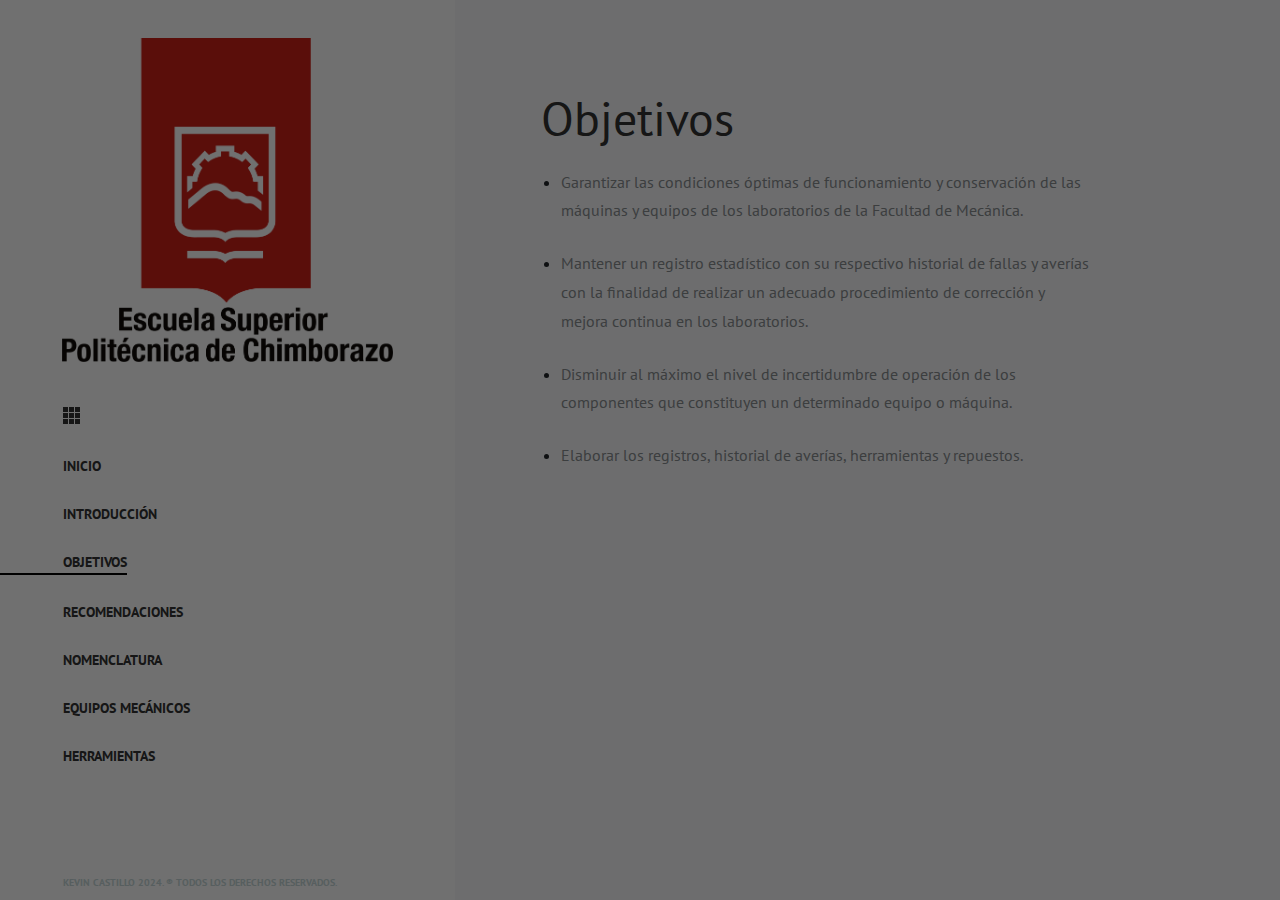
<file: objetivos.html>
<!DOCTYPE html>
<html lang="zxx">
<head>
	<title>Objetivos</title>
	<meta charset="UTF-8">
	<meta name="description" content="Objetivos">
	<meta name="keywords" content="Laboratorio, Instrumentación, Control, Metrología">
	<meta name="viewport" content="width=device-width, initial-scale=1.0">
	<!-- Favicon -->
	<link href="img/favicon.ico" rel="shortcut icon"/>

	<!-- Google Font -->
	<link href="https://fonts.googleapis.com/css?family=PT+Sans:400,400i,700,700i" rel="stylesheet">


	<!-- Stylesheets -->
	<link rel="stylesheet" href="css/bootstrap.min.css"/>
	<link rel="stylesheet" href="css/font-awesome.min.css"/>
	<link rel="stylesheet" href="css/owl.carousel.min.css"/>
	<link rel="stylesheet" href="css/animate.css"/>

	<!-- Main Stylesheets -->
	<link rel="stylesheet" href="css/style.css"/>


	<!--[if lt IE 9]>
		  <script src="https://oss.maxcdn.com/html5shiv/3.7.2/html5shiv.min.js"></script>
	  <script src="https://oss.maxcdn.com/respond/1.4.2/respond.min.js"></script>
	<![endif]-->

</head>
<body>
	<!-- Page Preloder -->
	<div id="preloder">
		<div class="loader"></div>
	</div>

	<!-- Top right elements -->
	<div class="spacial-controls">
		<div class="nav-switch-warp">
			<div class="nav-switch">
				<div class="ns-bar"></div>
			</div>
		</div>
	</div>
	<!-- Top right elements end -->

	<div class="main-warp">
		<!-- header section -->
		<header class="header-section">
			<div class="header-close">
				<i class="fa fa-times"></i>
			</div>
			<div>
				<a href="" class="site-logo">
					<img src="./img/logo.png" alt="">
				</a>
				<img src="img/menu-icon.png" alt="" class="menu-icon">
				<ul class="main-menu">
					<li><a href="./index.html">Inicio</a></li>
					<li><a href="./introduccion.html">Introducción</a></li>
					<li class="active"><a href="./objetivos.html">Objetivos</a></li>
					<li><a href="./recomendaciones.html">Recomendaciones</a></li>
					<li><a href="./nomenclatura.html">Nomenclatura</a></li>
					<li><a href="./equipo-mecanico.html">Equipos Mecánicos</a></li>
					<li><a href="./herramientas.html">Herramientas</a></li>
				</ul>
			</div>
			<div class="copyright">Kevin Castillo 2024. ® Todos los Derechos Reservados.</div>
		</header>
		<!-- header section end -->


		<!-- Page section -->
		<div class="page-section blog-page">
			<div class="blog-warp">
				<div class="blog-track">
					<div class="blog-post">
						<h2 class="post-title">Objetivos</h2>
						<ul style="list-style-type: disc; padding-left: 20px;">
							<li>
								<p>
									Garantizar las condiciones óptimas de funcionamiento y conservación de las máquinas y equipos de los laboratorios de la Facultad de Mecánica.
								</p>
							</li>
							<br>
							<li>
								<p>
									Mantener un registro estadístico con su respectivo historial de fallas y averías con la finalidad de realizar un adecuado procedimiento de corrección y mejora continua en los laboratorios.
								</p>
							</li>
							<br>
							<li>
								<p>
									Disminuir al máximo el nivel de incertidumbre de operación de los componentes que constituyen un determinado equipo o máquina.
								</p>
							</li>
							<br>
							<li>
								<p>
									Elaborar los registros, historial de averías, herramientas y repuestos.
								</p>
							</li>
						</ul>
					</div>
				</div>
			</div>
		</div>
		<!-- Page section end-->
	</div>


	<!--====== Javascripts & Jquery ======-->
	<script src="js/jquery-3.2.1.min.js"></script>
	<script src="js/bootstrap.min.js"></script>
	<script src="js/owl.carousel.min.js"></script>
	<script src="js/jquery.nicescroll.min.js"></script>
	<script src="js/isotope.pkgd.min.js"></script>
	<script src="js/imagesloaded.pkgd.min.js"></script>
	<script src="js/circle-progress.min.js"></script>
	<script src="js/main.js"></script>

	</body>
</html>
</file>
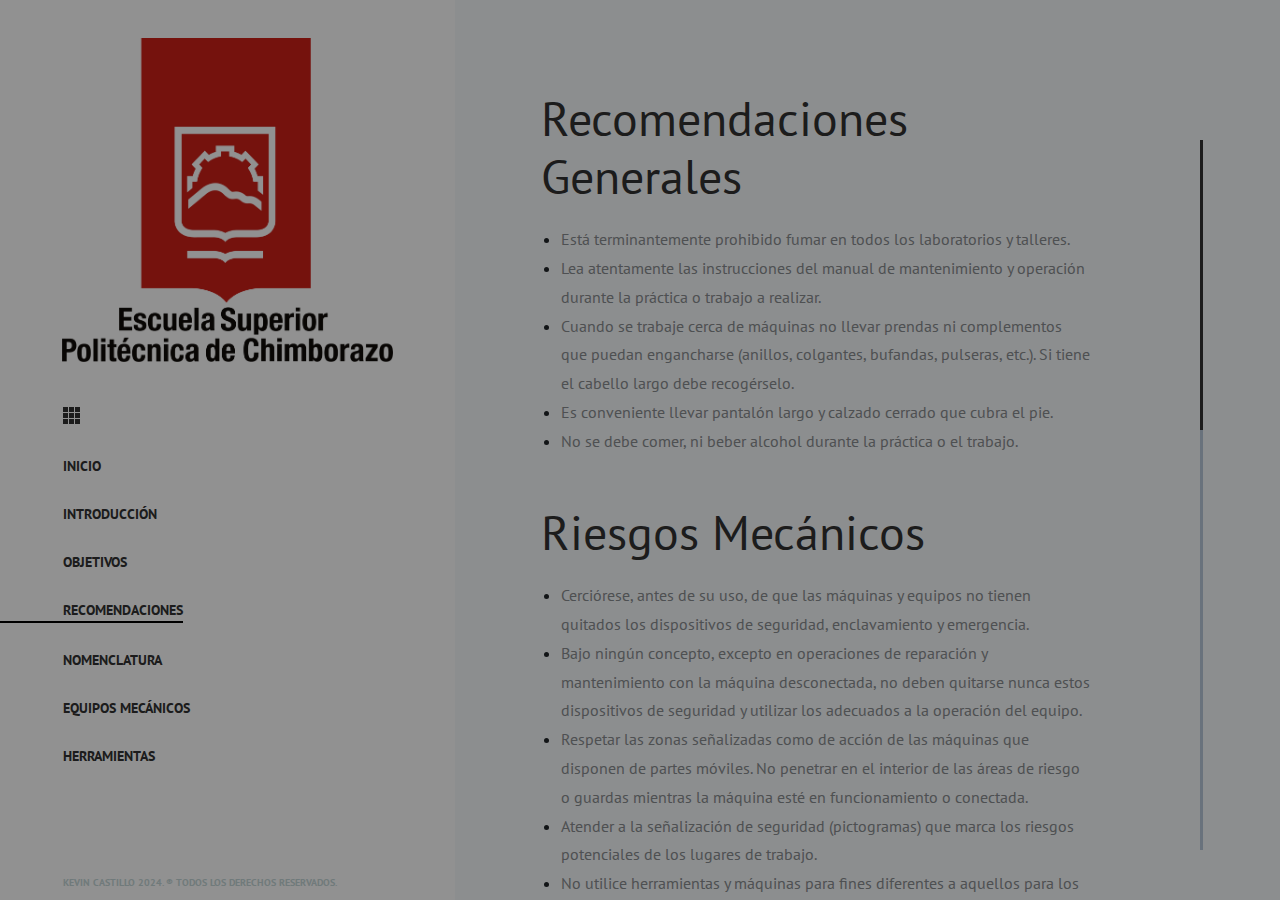
<file: recomendaciones.html>
<!DOCTYPE html>
<html lang="zxx">
<head>
	<title>Recomendaciones</title>
	<meta charset="UTF-8">
	<meta name="description" content="Recomendaciones">
	<meta name="keywords" content="Laboratorio, Instrumentación, Control, Metrología">
	<meta name="viewport" content="width=device-width, initial-scale=1.0">
	<!-- Favicon -->
	<link href="img/favicon.ico" rel="shortcut icon"/>

	<!-- Google Font -->
	<link href="https://fonts.googleapis.com/css?family=PT+Sans:400,400i,700,700i" rel="stylesheet">


	<!-- Stylesheets -->
	<link rel="stylesheet" href="css/bootstrap.min.css"/>
	<link rel="stylesheet" href="css/font-awesome.min.css"/>
	<link rel="stylesheet" href="css/owl.carousel.min.css"/>
	<link rel="stylesheet" href="css/animate.css"/>

	<!-- Main Stylesheets -->
	<link rel="stylesheet" href="css/style.css"/>


	<!--[if lt IE 9]>
		  <script src="https://oss.maxcdn.com/html5shiv/3.7.2/html5shiv.min.js"></script>
	  <script src="https://oss.maxcdn.com/respond/1.4.2/respond.min.js"></script>
	<![endif]-->

</head>
<body>
	<!-- Page Preloder -->
	<div id="preloder">
		<div class="loader"></div>
	</div>

	<!-- Top right elements -->
	<div class="spacial-controls">
		<div class="nav-switch-warp">
			<div class="nav-switch">
				<div class="ns-bar"></div>
			</div>
		</div>
	</div>
	<!-- Top right elements end -->

	<div class="main-warp">
		<!-- header section -->
		<header class="header-section">
			<div class="header-close">
				<i class="fa fa-times"></i>
			</div>
			<div>
				<a href="" class="site-logo">
					<img src="./img/logo.png" alt="">
				</a>
				<img src="img/menu-icon.png" alt="" class="menu-icon">
				<ul class="main-menu">
					<li><a href="./index.html">Inicio</a></li>
					<li><a href="./introduccion.html">Introducción</a></li>
					<li><a href="./objetivos.html">Objetivos</a></li>
					<li class="active"><a href="./recomendaciones.html">Recomendaciones</a></li>
					<li><a href="./nomenclatura.html">Nomenclatura</a></li>
					<li><a href="./equipo-mecanico.html">Equipos Mecánicos</a></li>
					<li><a href="./herramientas.html">Herramientas</a></li>
				</ul>
			</div>
			<div class="copyright">Kevin Castillo 2024. ® Todos los Derechos Reservados.</div>
		</header>
		<!-- header section end -->

		<!-- Page section -->
		<div class="page-section blog-page">
			<div class="blog-warp">
				<div class="blog-track">
					<div class="blog-post">
						<h2 class="post-title">Recomendaciones Generales</h2>
						<ul style="list-style-type: disc; padding-left: 20px;">
							<li>
								<p>
									Está terminantemente prohibido fumar en todos los laboratorios y talleres.
								</p>
							</li>
							<li>
								<p>
									Lea atentamente las instrucciones del manual de mantenimiento y operación durante la práctica o trabajo a realizar.
								</p>
							</li>
							<li>
								<p>
									Cuando se trabaje cerca de máquinas no llevar prendas ni complementos que puedan engancharse (anillos, colgantes, bufandas, pulseras, etc.). Si tiene el cabello largo debe recogérselo.
								</p>
							</li>
							<li>
								<p>
									Es conveniente llevar pantalón largo y calzado cerrado que cubra el pie.
								</p>
							</li>
							<li>
								<p>
									No se debe comer, ni beber alcohol durante la práctica o el trabajo.
								</p>
							</li>
						</ul>
						<br><br>
						<h2 class="post-title">Riesgos Mecánicos</h2>
						<ul style="list-style-type: disc; padding-left: 20px;">
							<li>
								<p>
									Cerciórese, antes de su uso, de que las máquinas y equipos no tienen quitados los dispositivos de seguridad, enclavamiento y emergencia.
								</p>
							</li>
							<li>
								<p>
									Bajo ningún concepto, excepto en operaciones de reparación y mantenimiento con la máquina desconectada, no deben quitarse nunca estos dispositivos de seguridad y utilizar los adecuados a la operación del equipo.
								</p>
							</li>
							<li>
								<p>
									Respetar las zonas señalizadas como de acción de las máquinas que disponen de partes móviles. No penetrar en el interior de las áreas de riesgo o guardas mientras la máquina esté en funcionamiento o conectada.
								</p>
							</li>
							<li>
								<p>
									Atender a la señalización de seguridad (pictogramas) que marca los riesgos potenciales de los lugares de trabajo.
								</p>
							</li>
							<li>
								<p>
									No utilice herramientas y máquinas para fines diferentes a aquellos para los que han sido diseñadas.
								</p>
							</li>
							<li>
								<p>
									No utilice dispositivos que no ha manejado nunca, que le resulten extrañas, o sobre las que no dispone de experiencia suficiente.
								</p>
							</li>
						</ul>
						<br><br>
						<h2 class="post-title">Riesgos Eléctricos</h2>
						<ul style="list-style-type: disc; padding-left: 20px;">
							<li>
								<p>
									Nunca deberá manipularse ningún elemento eléctrico con las manos mojadas.
								</p>
							</li>
							<li>
								<p>
									No quitar nunca la puesta a tierra de los equipos e instalaciones.
								</p>
							</li>
							<li>
								<p>
									No realizar nunca operaciones en líneas eléctricas, centros de transformación o equipos eléctricos si no se posee la formación y equipo necesario para ello.
								</p>
							</li>
							<li>
								<p>
									No retirar nunca los recubrimientos o aislamientos de las partes activas de los sistemas.
								</p>
							</li>
							<li>
								<p>
									Mantener el cableado en buen estado, evitando los empalmes con cinta aislante. En todo caso sustituir los cables deteriorados.
								</p>
							</li>
							<li>
								<p>
									No realizar tomas introduciendo cables desnudos directamente en el enchufe. Utilizar clavijas normalizadas o en la caja de control.
								</p>
							</li>
							<li>
								<p>
									Confiar el mantenimiento al personal competente. Evitar los arreglos provisionales.
								</p>
							</li>
							<li>
								<p>
									Avisar al auxiliar o encargado del tallero laboratorio de cualquier anomalía que se detecte en la instalación o equipos eléctricos.
								</p>
							</li>
							<li>
								<p>
									No utilizar una sola toma de corriente para varias clavijas, ya que se puede producir un calentamiento de los cables y como consecuencia un incendio de origen eléctrico.
								</p>
							</li>
						</ul>
						<br><br>
						<h2 class="post-title">Riesgos Químicos</h2>
						<ul style="list-style-type: disc; padding-left: 20px;">
							<li>
								<p>
									Se debe leer la etiqueta y consultar la hoja de datos de seguridad de los productos antes de su utilización.
								</p>
							</li>
							<li>
								<p>
									No se debe utilizar nunca ningún reactivo al cual le falte la etiqueta del frasco.
								</p>
							</li>
							<li>
								<p>
									Siga los procedimientos de trabajo establecidos en su práctica de laboratorios sobre las tareas que se va a realizar.
								</p>
							</li>
							<li>
								<p>
									Trabajar siempre con los sistemas de extracción y renovación mecánica de aire conectados.
								</p>
							</li>
							<li>
								<p>
									Utilizar siempre los Equipos de Protección Individual que se requiera.
								</p>
							</li>
							<li>
								<p>
									Asegurar la desconexión de equipos, agua, y especialmente de gas al finalizar las actividades.
								</p>
							</li>
							<li>
								<p>
									Nunca se efectuará actividad alguna no autorizada o no supervisada convenientemente.
								</p>
							</li>
							<li>
								<p>
									No utilices envases de bebidas comerciales para contener productos químicos.
								</p>
							</li>
						</ul>
						<br>
					</div>
				</div>
			</div>
		</div>
		<!-- Page section end-->
	</div>


	<!--====== Javascripts & Jquery ======-->
	<script src="js/jquery-3.2.1.min.js"></script>
	<script src="js/bootstrap.min.js"></script>
	<script src="js/owl.carousel.min.js"></script>
	<script src="js/jquery.nicescroll.min.js"></script>
	<script src="js/isotope.pkgd.min.js"></script>
	<script src="js/imagesloaded.pkgd.min.js"></script>
	<script src="js/circle-progress.min.js"></script>
	<script src="js/main.js"></script>

	</body>
</html>
</file>
<file: css/style.css>
/* =================================
------------------------------------
  Photo Gallery HTML Template
  Version: 1.0
 ------------------------------------
 ====================================*/




/*----------------------------------------*/
/* Template default CSS
/*----------------------------------------*/

html,
body {
	height: 100%;
	font-family: 'PT Sans', sans-serif;
	-webkit-font-smoothing: antialiased;
	font-smoothing: antialiased;
}

h1,
h2,
h3,
h4,
h5,
h6 {
	margin: 0;
	color: #323232;
	font-weight: 400;
}

h1 {
	font-size: 70px;
}

h2 {
	font-size: 36px;
}

h3 {
	font-size: 30px;
}

h4 {
	font-size: 24px;
}

h5 {
	font-size: 18px;
}

h6 {
	font-size: 16px;
}

p {
	font-size: 16;
	color: #898d90;
	line-height: 1.8;
}

img {
	max-width: 100%;
}

input:focus,
select:focus,
button:focus,
textarea:focus {
	outline: none;
}

a:hover,
a:focus {
	text-decoration: none;
	outline: none;
}

ul,
ol {
	padding: 0;
	margin: 0;
}

/*---------------------
  Helper CSS
-----------------------*/

.section-title {
	text-align: center;
}

.section-title h2 {
	font-size: 36px;
}

.set-bg {
	background-repeat: no-repeat;
	background-size: cover;
	background-position: top center;
}

.spad {
	padding-top: 105px;
	padding-bottom: 105px;
}

.text-white h1,
.text-white h2,
.text-white h3,
.text-white h4,
.text-white h5,
.text-white h6,
.text-white p,
.text-white span,
.text-white li,
.text-white a {
	color: #fff;
}

/*---------------------
  Commom elements
-----------------------*/

/* buttons */

.site-btn {
	display: inline-block;
	border: 2px solid #000000;
	font-size: 16px;
	font-weight: 700;
	min-width: 189px;
	padding: 15px 28px;
	padding-right: 62px;
	letter-spacing: 0.08em;
	border-radius: 0;
	text-align: center;
	text-transform: uppercase;
	color: #323232;
	line-height: normal;
	cursor: pointer;
	background-color: transparent;
	background-image: url("../img/angle-rignt.png");
	background-repeat: no-repeat;
	background-position: right 23px top 22px;
}

.site-btn:hover {
	color: #323232;
}

.site-btn.sb-light {
	color: #fff;
	border-color: #fff;
	background-image: url("../img/angle-rignt-w.png");
}

.site-btn.sb-solid-dark {
	color: #fff;
	background-color: #323232;
	background-image: url("../img/angle-rignt-w.png");
}

/* Preloder */

#preloder {
	position: fixed;
	width: 100%;
	height: 100%;
	top: 0;
	left: 0;
	z-index: 999999;
	background: #000;
}

.loader {
	width: 40px;
	height: 40px;
	position: absolute;
	top: 50%;
	left: 50%;
	margin-top: -13px;
	margin-left: -13px;
	border-radius: 60px;
	animation: loader 0.8s linear infinite;
	-webkit-animation: loader 0.8s linear infinite;
}

@keyframes loader {
	0% {
		-webkit-transform: rotate(0deg);
		transform: rotate(0deg);
		border: 4px solid #f44336;
		border-left-color: transparent;
	}
	50% {
		-webkit-transform: rotate(180deg);
		transform: rotate(180deg);
		border: 4px solid #673ab7;
		border-left-color: transparent;
	}
	100% {
		-webkit-transform: rotate(360deg);
		transform: rotate(360deg);
		border: 4px solid #f44336;
		border-left-color: transparent;
	}
}

@-webkit-keyframes loader {
	0% {
		-webkit-transform: rotate(0deg);
		border: 4px solid #f44336;
		border-left-color: transparent;
	}
	50% {
		-webkit-transform: rotate(180deg);
		border: 4px solid #673ab7;
		border-left-color: transparent;
	}
	100% {
		-webkit-transform: rotate(360deg);
		border: 4px solid #f44336;
		border-left-color: transparent;
	}
}

.main-warp {
	height: 100%;
	padding-left: 455px;
}

.spacial-controls {
	position: fixed;
	width: 111px;
	height: 91px;
	top: 0;
	right: 0;
	z-index: 999;
}

.spacial-controls .search-switch {
	display: block;
	height: 100%;
	padding-top: 30px;
	background: #323232;
	text-align: center;
	cursor: pointer;
}

.search-model {
	display: none;
	position: fixed;
	width: 100%;
	height: 100%;
	left: 0;
	top: 0;
	background: #000;
	z-index: 99999;
}

.nav-switch-warp {
	display: none;
	width: 100%;
	background: #fff;
	padding-top: 17px;
	padding-left: 15px;
	-webkit-box-shadow: 0 0 20px rgba(0, 0, 0, 0.1);
	box-shadow: 0 0 20px rgba(0, 0, 0, 0.1);
}

.nav-switch {
	display: block;
	width: 40px;
	height: 31px;
	padding-top: 14px;
	position: relative;
	cursor: pointer;
}

.nav-switch .ns-bar {
	width: 30px;
	height: 3px;
	background: #000;
	-webkit-transition: all 0.3s;
	-o-transition: all 0.3s;
	transition: all 0.3s;
}

.nav-switch .ns-bar:after,
.nav-switch .ns-bar:before {
	position: absolute;
	content: "";
	width: 100%;
	height: 3px;
	background: #000;
	left: 0;
	bottom: 0;
	-webkit-transition: all 0.3s;
	-o-transition: all 0.3s;
	transition: all 0.3s;
}

.nav-switch .ns-bar:before {
	bottom: auto;
	top: 0;
}

.nav-switch:hover .ns-bar {
	width: 100%;
}

.search-moderl-form {
	padding: 0 15px;
}

.search-moderl-form input {
	width: 500px;
	font-size: 40px;
	border: none;
	border-bottom: 2px solid #333;
	background: none;
	color: #999;
}

.search-close-switch {
	position: absolute;
	width: 50px;
	height: 50px;
	background: #333;
	color: #fff;
	text-align: center;
	border-radius: 50%;
	padding-top: 7px;
	font-size: 21px;
	top: 30px;
	cursor: pointer;
}

/*------------------
  Header section
---------------------*/

.header-section {
	position: fixed;
	width: 455px;
	height: 100%;
	left: 0;
	top: 0;
	background: #fff;
	z-index: 9999;
	-webkit-transition: all 0.4s;
	-o-transition: all 0.4s;
	transition: all 0.4s;
}

.header-close {
	display: none;
	position: absolute;
	width: 35px;
	height: 35px;
	border: 1px solid #a9a9a9;
	border-radius: 50%;
	text-align: center;
	padding-top: 4px;
	right: 25px;
	top: 10px;
	color: #999;
}

.header-warp {
	margin-bottom: 250px;
}

.site-logo {
	display: block;
	padding-left: 62px;
	padding-right: 62px;
	padding-top: 38px;
	margin-bottom: 45px;
}

.menu-icon {
	padding-left: 63px;
	margin-bottom: 29px;
}

.main-menu {
	list-style: none;
	margin-bottom: 65px;
}

.main-menu li a {
	display: inline-block;
	font-size: 14px;
	text-transform: uppercase;
	font-weight: 700;
	color: #323232;
	padding-left: 63px;
	margin-bottom: 24px;
	position: relative;
}

.main-menu li.active a {
	border-bottom: 2px solid #000000;
}

.social-links-warp {
	padding-left: 63px;
}

.social-links {
	width: 40px;
}

.social-links a {
	font-size: 14px;
	display: block;
	color: #c6d7d8;
	margin-bottom: 29px;
	-webkit-transform: rotate(-90deg);
	-ms-transform: rotate(-90deg);
	transform: rotate(-90deg);
	-webkit-transform-origin: top left;
	-ms-transform-origin: top left;
	transform-origin: top left;
}

.social-text {
	font-size: 14px;
	font-weight: 700;
	color: #323232;
	text-transform: uppercase;
	width: 215px;
	position: relative;
	-webkit-transform: rotate(-90deg) translateX(-200px);
	-ms-transform: rotate(-90deg) translateX(-200px);
	transform: rotate(-90deg) translateX(-200px);
	-webkit-transform-origin: top left;
	-ms-transform-origin: top left;
	transform-origin: top left;
}

.social-text:after {
	position: absolute;
	content: "";
	width: 101px;
	height: 2px;
	right: 0;
	top: calc(50% - 1px);
	background: #000;
}

.copyright {
	position: fixed;
	height: 45px;
	width: 455px;
	left: 0;
	bottom: 0;
	background: #fff;
	padding-left: 63px;
	padding-top: 20px;
	font-size: 10px;
	font-weight: 700;
	color: #c6d7d8;
	text-transform: uppercase;
}

.page-section {
	min-height: 100%;
}

.home-page {
	height: 100%;
	position: relative;
	z-index: 10000;
}

.hero-slider,
.hero-slider .owl-stage-outer,
.hero-slider .owl-stage,
.hero-slider .owl-item {
	height: 100%;
}

.hero-slider .owl-nav {
	display: -ms-flex;
	display: -webkit-box;
	display: -ms-flexbox;
	display: flex;
	position: absolute;
	left: -111px;
	bottom: 0;
	z-index: 11;
	width: 222px;
}

.hero-slider .owl-nav button.owl-next,
.hero-slider .owl-nav button.owl-prev {
	width: 111px;
	height: 88px;
	background: #fff;
}

.hero-slider .owl-nav button.owl-prev {
	background: #323232;
}

#snh-1 {
	font-size: 14px;
	font-weight: 700;
	color: #898d90;
	position: absolute;
	width: 111px;
	height: 88px;
	right: 0;
	bottom: 0;
	text-align: center;
	background: #fff;
	padding-top: 22px;
	z-index: 999;
}

#snh-1 span {
	font-size: 30px;
	color: #323232;
}

.slider-item {
	height: 100%;
	padding-bottom: 77px;
}

.slider-item .si-text-box {
	width: 395px;
	padding: 90px 50px 100px 0;
	background: #fff;
}

.slider-item .si-text-box span {
	font-size: 11px;
	font-weight: 700;
	text-transform: uppercase;
	color: #898d90;
	letter-spacing: 2px;
}

.slider-item .si-text-box h2 {
	margin-bottom: 30px;
	font-size: 48px;
}

.slider-item .si-text-box p {
	margin-bottom: 40px;
}

.next-slide-show {
	position: absolute;
	width: 191px;
	height: 191px;
	right: 97px;
	top: calc(50% - 111px);
	background-color: #fff;
	z-index: 111;
	border: 4px solid #fff;
	-webkit-box-shadow: 0 35px 35px rgba(0, 0, 0, 0.64);
	box-shadow: 0 35px 35px rgba(0, 0, 0, 0.64);
}

.next-slide-show .ns-btn {
	position: absolute;
	display: block;
	text-align: center;
	/* width: 95px; */
	height: 52px;
	left: calc(100% - 20px);
	top: calc(50% - 26px);
	font-size: 16px;
	font-weight: 700;
	color: #1b1c2e;
	/* padding-top: 5px; */
	padding: 10px;
	background-color: #fff;
	background-image: url("../img/angle-rignt.png");
	background-repeat: no-repeat;
	background-position: center bottom 13px;
}

/* ----------------
  About page
---------------------*/

.about-page {
	background: #f7f9fb;
	padding-top: 190px;
	height: auto;
}

.about-warp {
	max-width: 1260px;
	padding: 0 47px 105px;
	padding-left: 135px;
}

.about-text {
	padding-right: 60px;
}

.about-text span {
	font-size: 11px;
	font-weight: 700;
	text-transform: uppercase;
	color: #898d90;
	letter-spacing: 2px;
}

.about-text h2 {
	margin-bottom: 30px;
	font-size: 48px;
}

.about-text p {
	margin-bottom: 110px;
}

.milestones {
	margin-bottom: 30px;
}

.milestones .mileston {
	display: inline-block;
	min-width: 120px;
	margin-right: 30px;
	margin-bottom: 40px;
}

.milestones .mileston:last-child {
	margin-right: 0;
}

.milestones .mileston h2 {
	font-size: 60px;
	margin-bottom: 0;
}

.milestones .mileston p {
	font-size: 16px;
	margin-bottom: 0;
}

.site-btn.about-btn {
	padding-right: 70px;
}

.about-image {
	display: inline-block;
	position: relative;
}

.about-image img {
	z-index: 2;
	position: relative;
}

.about-image:after {
	position: absolute;
	content: "";
	width: 100%;
	height: 100%;
	border: 2px solid #1b1c2e;
	left: 32px;
	top: 30px;
}

.about-banner {
	padding: 35px 20px 20px;
}

.about-banner .ab-text {
	max-width: 1165px;
	margin: 0 auto;
}

.about-banner .ab-text h2 {
	font-size: 48px;
	font-weight: 700;
	font-style: italic;
}

.about-banner .ab-text p {
	text-align: right;
	font-weight: 700;
	font-style: italic;
	margin-bottom: 0;
}

/* ----------------
  Gallery Page
---------------------*/

.gallery-page {
	background: #f7f9fb;
}

.gallery-item {
	width: 33.33%;
	float: left;
	position: relative;
	margin: 20px;
}

.galt:hover {
	transform: scale(1.1);
	z-index: 99999;
}

.galt {
	transition: transform 0.4s;
	z-index: 99998;
}

.gallery-item .hover-links {
	position: absolute;
	width: 100%;
	height: 100%;
	left: 0;
	top: 0;
	background: #323232;
	display: -ms-flex;
	display: -webkit-box;
	display: -ms-flexbox;
	display: flex;
	-webkit-box-align: center;
	-ms-flex-align: center;
	align-items: center;
	-webkit-box-pack: center;
	-ms-flex-pack: center;
	justify-content: center;
	opacity: 0;
	-webkit-transition: all 0.4s;
	-o-transition: all 0.4s;
	transition: all 0.4s;
}

.gallery-item .site-btn {
	min-width: 150px;
	position: relative;
	left: -20px;
	opacity: 0;
	-webkit-transition: all 0.4s;
	-o-transition: all 0.4s;
	transition: all 0.4s;
}

.gallery-item:hover .hover-links {
	opacity: 1;
}

.gallery-item:hover .site-btn {
	left: 0;
	opacity: 1;
	-webkit-transition: all 0.2s ease 0.4s;
	-o-transition: all 0.2s ease 0.4s;
	transition: all 0.2s ease 0.4s;
}

.portfolio-filter {
	list-style: none;
	padding: 28px 0;
	padding-left: 63px;
	padding-right: 130px;
}

.portfolio-filter li {
	display: inline-block;
	font-size: 11px;
	font-weight: 700;
	text-transform: uppercase;
	color: #898d90;
	margin-right: 65px;
	cursor: pointer;
	padding: 10px 0;
}

.portfolio-filter li:last-child {
	margin-right: 0;
}

.portfolio-filter li.active {
	color: #323232;
}

/* --------------------
  Gallery single page
-----------------------*/

.gallery-single-page {
	padding-top: 88px;
	background: #f7f9fb;
	height: auto;
}

.gallery-single-warp {
	padding: 0 15px;
}

.gallery-single-slider .owl-nav {
	display: -ms-flex;
	display: -webkit-box;
	display: -ms-flexbox;
	display: flex;
	position: absolute;
	right: -111px;
	bottom: 0;
	z-index: 11;
	width: 222px;
}

.gallery-single-slider .owl-nav button.owl-next,
.gallery-single-slider .owl-nav button.owl-prev {
	width: 111px;
	height: 88px;
	background: #323232;
}

.gallery-single-slider .owl-nav button.owl-prev {
	background: #fff;
}

.gallery-single-text {
	padding: 75px 70px 0 80px;
}

.gallery-single-text span {
	font-size: 11px;
	font-weight: 700;
	text-transform: uppercase;
	color: #898d90;
	letter-spacing: 2px;
}

.gallery-single-text h2 {
	margin-bottom: 30px;
	font-size: 48px;
}

.gallery-single-text p {
	margin-bottom: 40px;
}

.gallery-single-text ul {
	list-style: none;
	margin-bottom: 50px;
}

.gallery-single-text ul li {
	font-size: 16px;
	color: #000;
	margin-bottom: 5px;
}

.gallery-single-text ul li span {
	font-size: 24px;
	color: #323232;
	text-transform: inherit;
	font-weight: 400;
	letter-spacing: normal;
	width: 140px;
	display: inline-block;
}

/* ----------------
  Blog page
---------------------*/

.blog-page {
	background: #f7f9fb;
	padding-top: 90px;
	padding-left: 86px;
	padding-right: 77px;
	height: 100%;
	overflow: hidden;
}

.blog-warp {
	padding-right: 113px;
	height: 100%;
}

.blog-track {
	padding-bottom: 70px;
}

.blog-post {
	padding-bottom: 70px;
}

.blog-post .blog-thumb {
	height: 477px;
	margin-bottom: 25px;
}

.blog-post .post-date {
	display: inline-block;
	width: 89px;
	text-align: center;
	background: #f7f9fb;
	padding: 14px 0;
}

.blog-post .post-date h3 {
	font-size: 48px;
	font-weight: 700;
	line-height: 35px;
}

.blog-post .post-date span {
	font-size: 11px;
	font-weight: 700;
	color: #898d90;
}

.blog-post .post-title {
	font-size: 48px;
	margin-bottom: 20px;
}

.blog-post .post-metas {
	font-size: 11px;
	font-weight: 700;
	letter-spacing: 2px;
	text-transform: uppercase;
	color: #898d90;
	margin-bottom: 35px;
}

.blog-post .post-metas .post-meta {
	display: inline-block;
	padding-right: 29px;
	padding-left: 25px;
}

.blog-post .post-metas .post-meta:first-child {
	padding-left: 0;
}

.blog-post p {
	margin-bottom: 0;
}

/* ----------------
  Contact page
---------------------*/

.contact-page {
	background: #f7f9fb;
	padding-top: 160px;
}

.contact-warp {
	padding: 0 15px;
}

.contact-text {
	padding-left: 87px;
	padding-right: 35px;
}

.contact-text span {
	font-size: 11px;
	font-weight: 700;
	text-transform: uppercase;
	color: #898d90;
	letter-spacing: 2px;
}

.contact-text h2 {
	margin-bottom: 30px;
	font-size: 48px;
}

.contact-form {
	margin-bottom: 85px;
}

.contact-form input,
.contact-form textarea {
	width: 100%;
	border: none;
	background: none;
	padding-bottom: 10px;
	margin-bottom: 28px;
	font-size: 14px;
	font-style: italic;
	border-bottom: 2px solid #c5d2df;
}

.contact-form input:focus,
.contact-form textarea:focus {
	border-bottom: 2px solid #1b1c2e;
}

.contact-form textarea {
	height: 125px;
}

.contac-info p {
	font-size: 15px;
	color: #323232;
}

.map-warp {
	padding-left: 40px;
	padding-top: 15px;
}

.map-warp iframe {
	height: 838px;
	width: 100%;
}

/* ----------------
  Elements page
---------------------*/

.elements-page {
	padding: 200px 110px 0 85px;
	background: #f7f9fb;
	height: auto;
}

.elements-warp {
	padding: 0 15px;
}

.element {
	margin-bottom: 105px;
}

.element:last-child {
	margin-bottom: 0;
}

.el-title {
	font-size: 48px;
	margin-bottom: 40px;
}

/* Accordion */

.accordion-area .panel {
	margin-bottom: 18px;
}

.accordion-area .panel-header {
	display: block;
	font-weight: 600;
	position: relative;
	border: 2px solid #000000;
	-webkit-transition: all 0.4s ease-out 0s;
	-o-transition: all 0.4s ease-out 0s;
	transition: all 0.4s ease-out 0s;
}

.accordion-area .panel-header.active .panel-link {
	color: #fff;
	background-color: #323232;
}

.accordion-area .panel-header.active .panel-link.collapsed {
	color: #323232;
	background-color: transparent;
}

.accordion-area .panel-link:after {
	content: "+";
	position: absolute;
	font-size: 18px;
	font-weight: 700;
	right: 25px;
	top: 50%;
	color: #000;
	line-height: 16px;
	margin-top: -8px;
	margin-left: -4px;
}

.accordion-area .panel-header.active .panel-link:after {
	content: "-";
	margin-top: -10px;
	color: #fff;
}

.accordion-area .panel-header.active .panel-link.collapsed:after {
	content: "+";
	color: #323232;
}

.accordion-area .panel-link {
	text-align: left;
	background-color: transparent;
	border: none;
	position: relative;
	width: 100%;
	padding: 15px 40px;
	padding-left: 30px;
	font-size: 16px;
	text-transform: uppercase;
	color: #323232;
	font-weight: 700;
	cursor: pointer;
}

.accordion-area .panel-body p {
	margin-bottom: 0;
	padding-top: 30px;
	line-height: 1.9;
}

.accordion-area .panel-body {
	padding: 0 5px;
}

/*===  Tab  ===*/

.tab-element .nav-tabs {
	border-bottom: none;
	margin-bottom: 25px;
}

.tab-element .nav-item {
	margin-right: 10px;
	margin-bottom: 10px;
}

.tab-element .nav-tabs .nav-link {
	border: 2px solid #000;
	text-align: left;
	background-color: transparent;
	border-radius: 0;
	position: relative;
	width: 100%;
	padding: 15px 37px;
	font-size: 16px;
	text-transform: uppercase;
	color: #323232;
	font-weight: 700;
	cursor: pointer;
}

.tab-element .nav-tabs .nav-item:last-child {
	margin-right: 0;
}

.tab-element .nav-tabs .nav-link.active {
	background: #323232;
	color: #fff;
}

.tab-element .tab-pane p {
	margin-bottom: 0;
	line-height: 1.9;
}

/* Circle progress */

.circle-progress {
	text-align: center;
	display: inline-block;
	position: relative;
	margin-bottom: 30px;
}

.circle-progress canvas {
	-webkit-transform: rotate(90deg);
	-ms-transform: rotate(90deg);
	transform: rotate(90deg);
}

.circle-progress .progress-info {
	position: absolute;
	width: 100%;
	top: 50%;
	margin-top: -35px;
}

.circle-progress .progress-info h2 {
	font-size: 48px;
	line-height: 1;
	font-family: 'Futura LT Bold', sans-serif;
}

.circle-progress .progress-info p {
	margin-bottom: 0;
	line-height: 1;
}

.icon-box {
	margin-bottom: 40px;
}

.icon-box .ib-icon {
	font-size: 60px;
	font-weight: 700;
	color: #323232;
	width: 85px;
	float: left;
	margin-right: 10px;
}

.icon-box .ib-title span {
	font-size: 11px;
	font-weight: 700;
	text-transform: uppercase;
	color: #898d90;
	letter-spacing: 2px;
}

.icon-box .ib-title h2 {
	margin-bottom: 30px;
	font-size: 48px;
	line-height: 1;
}

.element .icon-box {
	padding-right: 40px;
}

/* ----------------
  Responsive
---------------------*/

@media (max-width: 1770px) {
	.gallery-single-slider {
		margin-bottom: 50px;
	}
	.gallery-single-slider .owl-nav {
		position: absolute;
		left: 0;
		-webkit-box-pack: center;
		-ms-flex-pack: center;
		justify-content: center;
		-webkit-box-align: center;
		-ms-flex-align: center;
		align-items: center;
		width: 100%;
		/* margin-top: -44px; */
		bottom: 100% !important;
	}
}

@media (max-width: 1350px) {
	.about-warp {
		padding-left: 30px;
		padding-right: 60px;
	}
	.about-text {
		padding-right: 0;
	}
	.gallery-single-text {
		padding: 0 30px;
	}
	.contact-text {
		padding-left: 40px;
		padding-right: 30px;
	}
	.map-warp {
		padding-left: 0;
	}
	.map-warp iframe {
		height: 600px;
	}
	.elements-page {
		padding: 200px 40px 0;
	}
	.element .icon-box {
		padding-right: 0px;
	}
}

/* Medium screen : 992px. */

@media only screen and (min-width: 992px) and (max-width: 1199px) {
	.header-section,
	.copyright {
		width: 300px;
	}
	.main-warp {
		padding-left: 300px;
	}
	.about-image {
		margin-bottom: 100px;
		margin-left: 15px;
	}
	.gallery-single-slider {
		padding: 50px 40px 0;
	}
	.gallery-single-text {
		padding: 75px 50 0;
	}
	.gallery-item {
		width: 50%;
	}
	.blog-post .blog-thumb {
		height: 300px;
	}
	.contact-text {
		padding-left: 30px;
		padding-right: 30px;
	}
}

/* Tablet :768px. */

@media only screen and (min-width: 768px) and (max-width: 991px) {
	.spacial-controls {
		width: 100px;
		height: 85px;
		display: -ms-flex;
		display: -webkit-box;
		display: -ms-flexbox;
		display: flex;
	}
	.spacial-controls .search-switch {
		width: 50%;
	}
	.nav-switch-warp {
		display: block;
		padding-top: 25px;
		padding-left: 30px;
	}
	.header-section {
		left: -150%;
		opacity: 0;
		visibility: hidden;
		width: 100%;
		overflow-y: auto;
	}
	.header-section.active {
		left: 0;
		opacity: 1;
		visibility: visible;
	}
	.header-section.active .header-close {
		position: fixed;
	}
	.header-close {
		display: block;
	}
	.main-warp {
		padding-left: 0;
	}
	.home-page {
		z-index: 1;
	}
	.next-slide-show {
		display: none;
	}
	.slider-item {
		-webkit-box-pack: center;
		-ms-flex-pack: center;
		justify-content: center;
	}
	.slider-item .si-text-box {
		width: 495px;
		padding: 90px 30px 100px;
		text-align: center;
	}
	.hero-slider .owl-nav {
		left: 0;
	}
	.hero-slider .owl-nav button.owl-next,
	.hero-slider .owl-nav button.owl-prev {
		width: 90px;
		height: 60px;
	}
	.about-image {
		margin-bottom: 100px;
		margin-left: 15px;
	}
	.gallery-single-slider {
		padding: 50px 40px 0;
	}
	.gallery-single-text {
		padding: 75px 50 0;
	}
	.portfolio-filter {
		padding-right: 215px;
	}
	.portfolio-filter li {
		margin-right: 30px;
	}
	.gallery-item {
		width: 50%;
	}
	.blog-warp {
		padding-right: 50px;
	}
	.blog-post .blog-thumb {
		height: 300px;
	}
	.contact-text {
		padding-left: 30px;
		padding-right: 30px;
	}
}

/* Large Mobile :480px. */

@media only screen and (max-width: 767px) {
	.spacial-controls {
		width: 75px;
		height: 65px;
		display: -ms-flex;
		display: -webkit-box;
		display: -ms-flexbox;
		display: flex;
	}
	.spacial-controls .search-switch {
		width: 50%;
		padding-top: 18px;
	}
	.nav-switch-warp,
	.header-close {
		display: block;
	}
	.header-section {
		left: -150%;
		opacity: 0;
		visibility: hidden;
		width: 100%;
		overflow-y: auto;
	}
	.header-section.active {
		left: 0;
		opacity: 1;
		visibility: visible;
	}
	.header-section.active .header-close {
		position: fixed;
	}
	.header-warp {
		margin-bottom: 50px;
	}
	.social-links {
		width: auto;
	}
	.social-links a {
		display: inline-block;
		-webkit-transform: rotate(0);
		-ms-transform: rotate(0);
		transform: rotate(0);
		margin-right: 15px;
	}
	.social-text {
		display: none;
	}
	.main-warp {
		padding-left: 0;
	}
	.home-page {
		z-index: 1;
	}
	.next-slide-show {
		display: none;
	}
	.slider-item {
		-webkit-box-pack: center;
		-ms-flex-pack: center;
		justify-content: center;
	}
	.slider-item .si-text-box {
		width: 495px;
		padding: 90px 30px 100px;
		text-align: center;
	}
	.hero-slider .owl-nav {
		left: 0;
	}
	.hero-slider .owl-nav button.owl-next,
	.hero-slider .owl-nav button.owl-prev {
		width: 90px;
		height: 60px;
	}
	.slider-item .si-text-box {
		width: 490px;
		padding: 90px 30px 100px;
		text-align: center;
	}
	.about-image {
		margin-bottom: 100px;
		margin-left: 15px;
	}
	.gallery-single-slider {
		padding: 50px 40px 0;
	}
	.gallery-single-text {
		padding: 75px 50 0;
	}
	.portfolio-filter {
		padding-right: 160px;
	}
	.portfolio-filter li {
		margin-right: 30px;
	}
	.gallery-item {
		width: 50%;
	}
	.blog-page {
		padding: 100px 50px 0;
	}
	.blog-warp {
		padding-right: 20px;
	}
	.blog-post .blog-thumb {
		height: 300px;
	}
	.contact-text {
		padding-left: 30px;
		padding-right: 30px;
	}
	.search-moderl-form input {
		width: 100%;
	}
}

/* Medium Mobile :480px. */

@media only screen and (min-width: 576px) and (max-width: 766px) {
	.slider-item .si-text-box {
		width: 470px;
	}
}

/* Small Mobile :320px. */

@media only screen and (max-width: 479px) {
	.slider-item {
		padding: 0 15px;
	}
	.slider-item .si-text-box {
		width: 100%;
		padding: 10px 30px 20px;
	}
	.slider-item .si-text-box h2 {
		margin-bottom: 10px;
		font-size: 38px;
	}
	.slider-item .si-text-box p {
		margin-bottom: 10px;
	}
	#snh-1 {
		display: none;
	}
	.portfolio-filter {
		padding: 80px 30px 20px;
	}
	.gallery-item {
		width: 100%;
	}
	.blog-page {
		padding: 100px 15px 0;
	}
}
</file>
